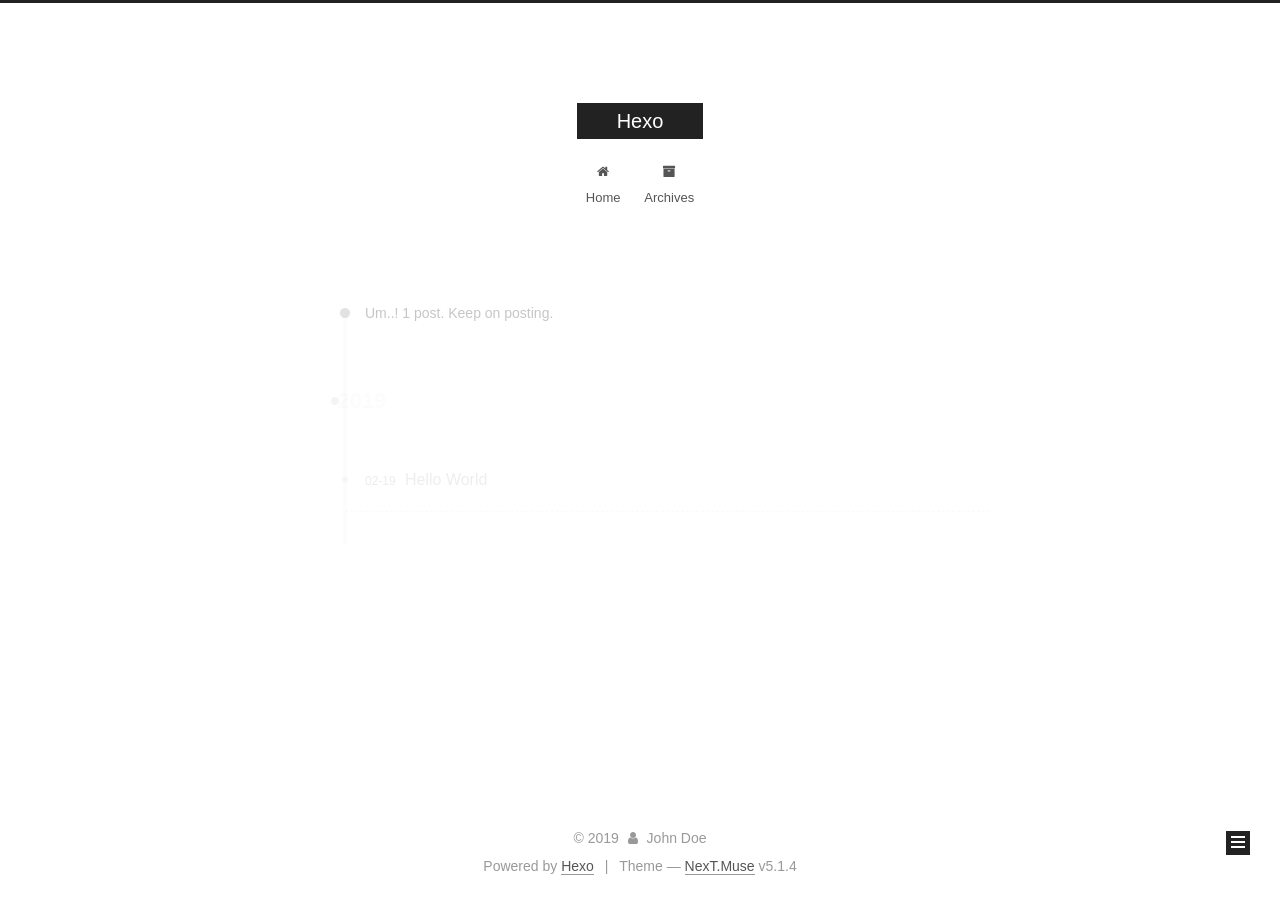
<file: archives/2019/index.html>
<!DOCTYPE html>



  


<html class="theme-next muse use-motion" lang>
<head><meta name="generator" content="Hexo 3.8.0">
  <meta charset="UTF-8">
<meta http-equiv="X-UA-Compatible" content="IE=edge">
<meta name="viewport" content="width=device-width, initial-scale=1, maximum-scale=1">
<meta name="theme-color" content="#222">









<meta http-equiv="Cache-Control" content="no-transform">
<meta http-equiv="Cache-Control" content="no-siteapp">
















  
  
  <link href="/lib/fancybox/source/jquery.fancybox.css?v=2.1.5" rel="stylesheet" type="text/css">







<link href="/lib/font-awesome/css/font-awesome.min.css?v=4.6.2" rel="stylesheet" type="text/css">

<link href="/css/main.css?v=5.1.4" rel="stylesheet" type="text/css">


  <link rel="apple-touch-icon" sizes="180x180" href="/images/apple-touch-icon-next.png?v=5.1.4">


  <link rel="icon" type="image/png" sizes="32x32" href="/images/favicon-32x32-next.png?v=5.1.4">


  <link rel="icon" type="image/png" sizes="16x16" href="/images/favicon-16x16-next.png?v=5.1.4">


  <link rel="mask-icon" href="/images/logo.svg?v=5.1.4" color="#222">





  <meta name="keywords" content="Hexo, NexT">










<meta property="og:type" content="website">
<meta property="og:title" content="Hexo">
<meta property="og:url" content="http://yoursite.com/archives/2019/index.html">
<meta property="og:site_name" content="Hexo">
<meta property="og:locale" content="default">
<meta name="twitter:card" content="summary">
<meta name="twitter:title" content="Hexo">



<script type="text/javascript" id="hexo.configurations">
  var NexT = window.NexT || {};
  var CONFIG = {
    root: '/',
    scheme: 'Muse',
    version: '5.1.4',
    sidebar: {"position":"left","display":"post","offset":12,"b2t":false,"scrollpercent":false,"onmobile":false},
    fancybox: true,
    tabs: true,
    motion: {"enable":true,"async":false,"transition":{"post_block":"fadeIn","post_header":"slideDownIn","post_body":"slideDownIn","coll_header":"slideLeftIn","sidebar":"slideUpIn"}},
    duoshuo: {
      userId: '0',
      author: 'Author'
    },
    algolia: {
      applicationID: '',
      apiKey: '',
      indexName: '',
      hits: {"per_page":10},
      labels: {"input_placeholder":"Search for Posts","hits_empty":"We didn't find any results for the search: ${query}","hits_stats":"${hits} results found in ${time} ms"}
    }
  };
</script>



  <link rel="canonical" href="http://yoursite.com/archives/2019/">





  <title>Archive | Hexo</title>
  








</head>

<body itemscope itemtype="http://schema.org/WebPage" lang="default">

  
  
    
  

  <div class="container sidebar-position-left page-archive">
    <div class="headband"></div>

    <header id="header" class="header" itemscope itemtype="http://schema.org/WPHeader">
      <div class="header-inner"><div class="site-brand-wrapper">
  <div class="site-meta ">
    

    <div class="custom-logo-site-title">
      <a href="/" class="brand" rel="start">
        <span class="logo-line-before"><i></i></span>
        <span class="site-title">Hexo</span>
        <span class="logo-line-after"><i></i></span>
      </a>
    </div>
      
        <p class="site-subtitle"></p>
      
  </div>

  <div class="site-nav-toggle">
    <button>
      <span class="btn-bar"></span>
      <span class="btn-bar"></span>
      <span class="btn-bar"></span>
    </button>
  </div>
</div>

<nav class="site-nav">
  

  
    <ul id="menu" class="menu">
      
        
        <li class="menu-item menu-item-home">
          <a href="/" rel="section">
            
              <i class="menu-item-icon fa fa-fw fa-home"></i> <br>
            
            Home
          </a>
        </li>
      
        
        <li class="menu-item menu-item-archives">
          <a href="/archives/" rel="section">
            
              <i class="menu-item-icon fa fa-fw fa-archive"></i> <br>
            
            Archives
          </a>
        </li>
      

      
    </ul>
  

  
</nav>



 </div>
    </header>

    <main id="main" class="main">
      <div class="main-inner">
        <div class="content-wrap">
          <div id="content" class="content">
            

  
  
  
  <div class="post-block archive">
    <div id="posts" class="posts-collapse">
      <span class="archive-move-on"></span>

      <span class="archive-page-counter">
        
        
        
          
        
        Um..! 1 post. Keep on posting.
      </span>

      

        
        
        

        
          
          <div class="collection-title">
            <h1 class="archive-year" id="archive-year-2019">2019</h1>
          </div>
        
        

        

  <article class="post post-type-normal" itemscope itemtype="http://schema.org/Article">
    <header class="post-header">

      <h2 class="post-title">
        
            <a class="post-title-link" href="/2019/02/19/hello-world/" itemprop="url">
              
                <span itemprop="name">Hello World</span>
              
            </a>
        
      </h2>

      <div class="post-meta">
        <time class="post-time" itemprop="dateCreated" datetime="2019-02-19T16:39:25+08:00" content="2019-02-19">
          02-19
        </time>
      </div>

    </header>
  </article>



      

    </div>
  </div>
  
  
  

  



          </div>
          


          

        </div>
        
          
  
  <div class="sidebar-toggle">
    <div class="sidebar-toggle-line-wrap">
      <span class="sidebar-toggle-line sidebar-toggle-line-first"></span>
      <span class="sidebar-toggle-line sidebar-toggle-line-middle"></span>
      <span class="sidebar-toggle-line sidebar-toggle-line-last"></span>
    </div>
  </div>

  <aside id="sidebar" class="sidebar">
    
    <div class="sidebar-inner">

      

      

      <section class="site-overview-wrap sidebar-panel sidebar-panel-active">
        <div class="site-overview">
          <div class="site-author motion-element" itemprop="author" itemscope itemtype="http://schema.org/Person">
            
              <p class="site-author-name" itemprop="name">John Doe</p>
              <p class="site-description motion-element" itemprop="description"></p>
          </div>

          <nav class="site-state motion-element">

            
              <div class="site-state-item site-state-posts">
              
                <a href="/archives/">
              
                  <span class="site-state-item-count">1</span>
                  <span class="site-state-item-name">posts</span>
                </a>
              </div>
            

            

            

          </nav>

          

          

          
          

          
          

          

        </div>
      </section>

      

      

    </div>
  </aside>


        
      </div>
    </main>

    <footer id="footer" class="footer">
      <div class="footer-inner">
        <div class="copyright">&copy; <span itemprop="copyrightYear">2019</span>
  <span class="with-love">
    <i class="fa fa-user"></i>
  </span>
  <span class="author" itemprop="copyrightHolder">John Doe</span>

  
</div>


  <div class="powered-by">Powered by <a class="theme-link" target="_blank" href="https://hexo.io">Hexo</a></div>



  <span class="post-meta-divider">|</span>



  <div class="theme-info">Theme &mdash; <a class="theme-link" target="_blank" href="https://github.com/iissnan/hexo-theme-next">NexT.Muse</a> v5.1.4</div>




        







        
      </div>
    </footer>

    
      <div class="back-to-top">
        <i class="fa fa-arrow-up"></i>
        
      </div>
    

    

  </div>

  

<script type="text/javascript">
  if (Object.prototype.toString.call(window.Promise) !== '[object Function]') {
    window.Promise = null;
  }
</script>









  












  
  
    <script type="text/javascript" src="/lib/jquery/index.js?v=2.1.3"></script>
  

  
  
    <script type="text/javascript" src="/lib/fastclick/lib/fastclick.min.js?v=1.0.6"></script>
  

  
  
    <script type="text/javascript" src="/lib/jquery_lazyload/jquery.lazyload.js?v=1.9.7"></script>
  

  
  
    <script type="text/javascript" src="/lib/velocity/velocity.min.js?v=1.2.1"></script>
  

  
  
    <script type="text/javascript" src="/lib/velocity/velocity.ui.min.js?v=1.2.1"></script>
  

  
  
    <script type="text/javascript" src="/lib/fancybox/source/jquery.fancybox.pack.js?v=2.1.5"></script>
  


  


  <script type="text/javascript" src="/js/src/utils.js?v=5.1.4"></script>

  <script type="text/javascript" src="/js/src/motion.js?v=5.1.4"></script>



  
  

  

  


  <script type="text/javascript" src="/js/src/bootstrap.js?v=5.1.4"></script>



  


  




	





  





  












  





  

  

  

  
  

  

  

  

</body>
</html>
</file>
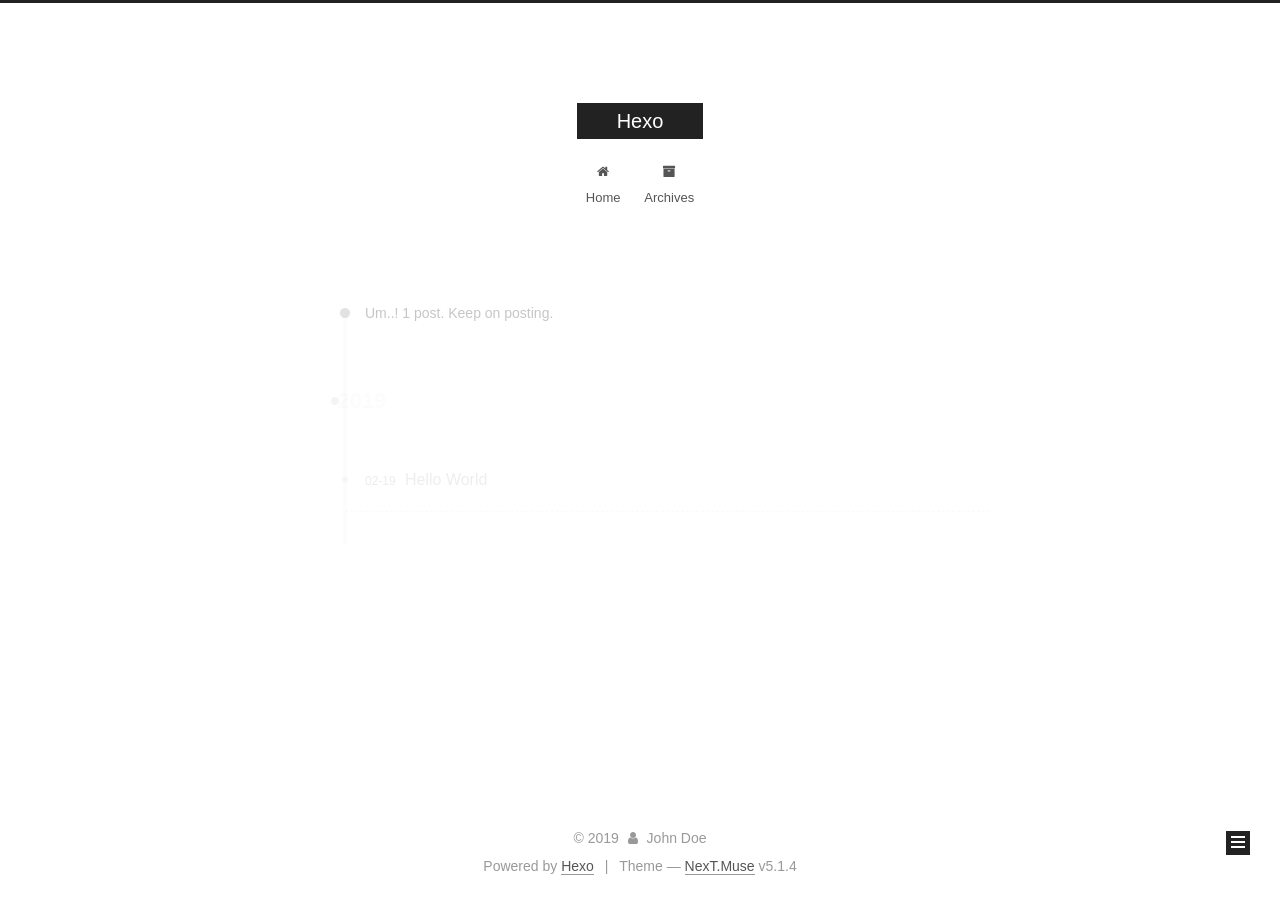
<file: archives/2019/02/index.html>
<!DOCTYPE html>



  


<html class="theme-next muse use-motion" lang>
<head><meta name="generator" content="Hexo 3.8.0">
  <meta charset="UTF-8">
<meta http-equiv="X-UA-Compatible" content="IE=edge">
<meta name="viewport" content="width=device-width, initial-scale=1, maximum-scale=1">
<meta name="theme-color" content="#222">









<meta http-equiv="Cache-Control" content="no-transform">
<meta http-equiv="Cache-Control" content="no-siteapp">
















  
  
  <link href="/lib/fancybox/source/jquery.fancybox.css?v=2.1.5" rel="stylesheet" type="text/css">







<link href="/lib/font-awesome/css/font-awesome.min.css?v=4.6.2" rel="stylesheet" type="text/css">

<link href="/css/main.css?v=5.1.4" rel="stylesheet" type="text/css">


  <link rel="apple-touch-icon" sizes="180x180" href="/images/apple-touch-icon-next.png?v=5.1.4">


  <link rel="icon" type="image/png" sizes="32x32" href="/images/favicon-32x32-next.png?v=5.1.4">


  <link rel="icon" type="image/png" sizes="16x16" href="/images/favicon-16x16-next.png?v=5.1.4">


  <link rel="mask-icon" href="/images/logo.svg?v=5.1.4" color="#222">





  <meta name="keywords" content="Hexo, NexT">










<meta property="og:type" content="website">
<meta property="og:title" content="Hexo">
<meta property="og:url" content="http://yoursite.com/archives/2019/02/index.html">
<meta property="og:site_name" content="Hexo">
<meta property="og:locale" content="default">
<meta name="twitter:card" content="summary">
<meta name="twitter:title" content="Hexo">



<script type="text/javascript" id="hexo.configurations">
  var NexT = window.NexT || {};
  var CONFIG = {
    root: '/',
    scheme: 'Muse',
    version: '5.1.4',
    sidebar: {"position":"left","display":"post","offset":12,"b2t":false,"scrollpercent":false,"onmobile":false},
    fancybox: true,
    tabs: true,
    motion: {"enable":true,"async":false,"transition":{"post_block":"fadeIn","post_header":"slideDownIn","post_body":"slideDownIn","coll_header":"slideLeftIn","sidebar":"slideUpIn"}},
    duoshuo: {
      userId: '0',
      author: 'Author'
    },
    algolia: {
      applicationID: '',
      apiKey: '',
      indexName: '',
      hits: {"per_page":10},
      labels: {"input_placeholder":"Search for Posts","hits_empty":"We didn't find any results for the search: ${query}","hits_stats":"${hits} results found in ${time} ms"}
    }
  };
</script>



  <link rel="canonical" href="http://yoursite.com/archives/2019/02/">





  <title>Archive | Hexo</title>
  








</head>

<body itemscope itemtype="http://schema.org/WebPage" lang="default">

  
  
    
  

  <div class="container sidebar-position-left page-archive">
    <div class="headband"></div>

    <header id="header" class="header" itemscope itemtype="http://schema.org/WPHeader">
      <div class="header-inner"><div class="site-brand-wrapper">
  <div class="site-meta ">
    

    <div class="custom-logo-site-title">
      <a href="/" class="brand" rel="start">
        <span class="logo-line-before"><i></i></span>
        <span class="site-title">Hexo</span>
        <span class="logo-line-after"><i></i></span>
      </a>
    </div>
      
        <p class="site-subtitle"></p>
      
  </div>

  <div class="site-nav-toggle">
    <button>
      <span class="btn-bar"></span>
      <span class="btn-bar"></span>
      <span class="btn-bar"></span>
    </button>
  </div>
</div>

<nav class="site-nav">
  

  
    <ul id="menu" class="menu">
      
        
        <li class="menu-item menu-item-home">
          <a href="/" rel="section">
            
              <i class="menu-item-icon fa fa-fw fa-home"></i> <br>
            
            Home
          </a>
        </li>
      
        
        <li class="menu-item menu-item-archives">
          <a href="/archives/" rel="section">
            
              <i class="menu-item-icon fa fa-fw fa-archive"></i> <br>
            
            Archives
          </a>
        </li>
      

      
    </ul>
  

  
</nav>



 </div>
    </header>

    <main id="main" class="main">
      <div class="main-inner">
        <div class="content-wrap">
          <div id="content" class="content">
            

  
  
  
  <div class="post-block archive">
    <div id="posts" class="posts-collapse">
      <span class="archive-move-on"></span>

      <span class="archive-page-counter">
        
        
        
          
        
        Um..! 1 post. Keep on posting.
      </span>

      

        
        
        

        
          
          <div class="collection-title">
            <h1 class="archive-year" id="archive-year-2019">2019</h1>
          </div>
        
        

        

  <article class="post post-type-normal" itemscope itemtype="http://schema.org/Article">
    <header class="post-header">

      <h2 class="post-title">
        
            <a class="post-title-link" href="/2019/02/19/hello-world/" itemprop="url">
              
                <span itemprop="name">Hello World</span>
              
            </a>
        
      </h2>

      <div class="post-meta">
        <time class="post-time" itemprop="dateCreated" datetime="2019-02-19T16:39:25+08:00" content="2019-02-19">
          02-19
        </time>
      </div>

    </header>
  </article>



      

    </div>
  </div>
  
  
  

  



          </div>
          


          

        </div>
        
          
  
  <div class="sidebar-toggle">
    <div class="sidebar-toggle-line-wrap">
      <span class="sidebar-toggle-line sidebar-toggle-line-first"></span>
      <span class="sidebar-toggle-line sidebar-toggle-line-middle"></span>
      <span class="sidebar-toggle-line sidebar-toggle-line-last"></span>
    </div>
  </div>

  <aside id="sidebar" class="sidebar">
    
    <div class="sidebar-inner">

      

      

      <section class="site-overview-wrap sidebar-panel sidebar-panel-active">
        <div class="site-overview">
          <div class="site-author motion-element" itemprop="author" itemscope itemtype="http://schema.org/Person">
            
              <p class="site-author-name" itemprop="name">John Doe</p>
              <p class="site-description motion-element" itemprop="description"></p>
          </div>

          <nav class="site-state motion-element">

            
              <div class="site-state-item site-state-posts">
              
                <a href="/archives/">
              
                  <span class="site-state-item-count">1</span>
                  <span class="site-state-item-name">posts</span>
                </a>
              </div>
            

            

            

          </nav>

          

          

          
          

          
          

          

        </div>
      </section>

      

      

    </div>
  </aside>


        
      </div>
    </main>

    <footer id="footer" class="footer">
      <div class="footer-inner">
        <div class="copyright">&copy; <span itemprop="copyrightYear">2019</span>
  <span class="with-love">
    <i class="fa fa-user"></i>
  </span>
  <span class="author" itemprop="copyrightHolder">John Doe</span>

  
</div>


  <div class="powered-by">Powered by <a class="theme-link" target="_blank" href="https://hexo.io">Hexo</a></div>



  <span class="post-meta-divider">|</span>



  <div class="theme-info">Theme &mdash; <a class="theme-link" target="_blank" href="https://github.com/iissnan/hexo-theme-next">NexT.Muse</a> v5.1.4</div>




        







        
      </div>
    </footer>

    
      <div class="back-to-top">
        <i class="fa fa-arrow-up"></i>
        
      </div>
    

    

  </div>

  

<script type="text/javascript">
  if (Object.prototype.toString.call(window.Promise) !== '[object Function]') {
    window.Promise = null;
  }
</script>









  












  
  
    <script type="text/javascript" src="/lib/jquery/index.js?v=2.1.3"></script>
  

  
  
    <script type="text/javascript" src="/lib/fastclick/lib/fastclick.min.js?v=1.0.6"></script>
  

  
  
    <script type="text/javascript" src="/lib/jquery_lazyload/jquery.lazyload.js?v=1.9.7"></script>
  

  
  
    <script type="text/javascript" src="/lib/velocity/velocity.min.js?v=1.2.1"></script>
  

  
  
    <script type="text/javascript" src="/lib/velocity/velocity.ui.min.js?v=1.2.1"></script>
  

  
  
    <script type="text/javascript" src="/lib/fancybox/source/jquery.fancybox.pack.js?v=2.1.5"></script>
  


  


  <script type="text/javascript" src="/js/src/utils.js?v=5.1.4"></script>

  <script type="text/javascript" src="/js/src/motion.js?v=5.1.4"></script>



  
  

  

  


  <script type="text/javascript" src="/js/src/bootstrap.js?v=5.1.4"></script>



  


  




	





  





  












  





  

  

  

  
  

  

  

  

</body>
</html>
</file>
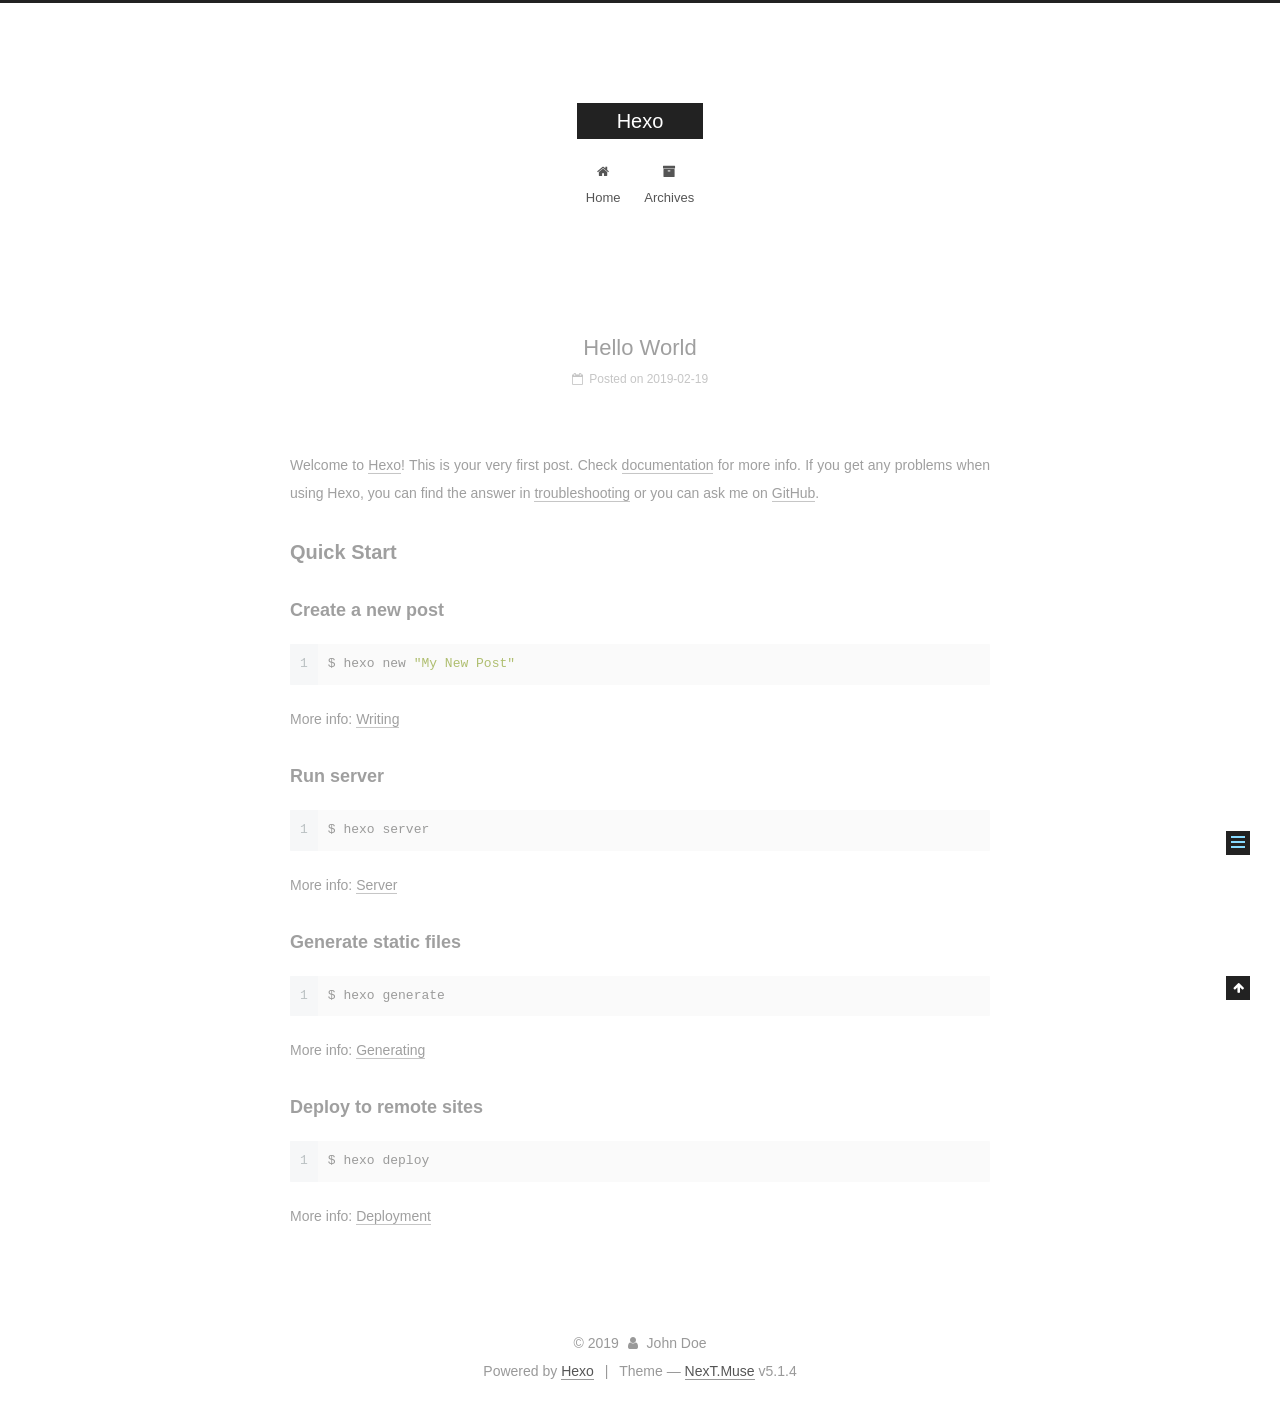
<file: 2019/02/19/hello-world/index.html>
<!DOCTYPE html>



  


<html class="theme-next muse use-motion" lang>
<head><meta name="generator" content="Hexo 3.8.0">
  <meta charset="UTF-8">
<meta http-equiv="X-UA-Compatible" content="IE=edge">
<meta name="viewport" content="width=device-width, initial-scale=1, maximum-scale=1">
<meta name="theme-color" content="#222">









<meta http-equiv="Cache-Control" content="no-transform">
<meta http-equiv="Cache-Control" content="no-siteapp">
















  
  
  <link href="/lib/fancybox/source/jquery.fancybox.css?v=2.1.5" rel="stylesheet" type="text/css">







<link href="/lib/font-awesome/css/font-awesome.min.css?v=4.6.2" rel="stylesheet" type="text/css">

<link href="/css/main.css?v=5.1.4" rel="stylesheet" type="text/css">


  <link rel="apple-touch-icon" sizes="180x180" href="/images/apple-touch-icon-next.png?v=5.1.4">


  <link rel="icon" type="image/png" sizes="32x32" href="/images/favicon-32x32-next.png?v=5.1.4">


  <link rel="icon" type="image/png" sizes="16x16" href="/images/favicon-16x16-next.png?v=5.1.4">


  <link rel="mask-icon" href="/images/logo.svg?v=5.1.4" color="#222">





  <meta name="keywords" content="Hexo, NexT">










<meta name="description" content="Welcome to Hexo! This is your very first post. Check documentation for more info. If you get any problems when using Hexo, you can find the answer in troubleshooting or you can ask me on GitHub. Quick">
<meta property="og:type" content="article">
<meta property="og:title" content="Hello World">
<meta property="og:url" content="http://yoursite.com/2019/02/19/hello-world/index.html">
<meta property="og:site_name" content="Hexo">
<meta property="og:description" content="Welcome to Hexo! This is your very first post. Check documentation for more info. If you get any problems when using Hexo, you can find the answer in troubleshooting or you can ask me on GitHub. Quick">
<meta property="og:locale" content="default">
<meta property="og:updated_time" content="2019-02-19T08:39:25.546Z">
<meta name="twitter:card" content="summary">
<meta name="twitter:title" content="Hello World">
<meta name="twitter:description" content="Welcome to Hexo! This is your very first post. Check documentation for more info. If you get any problems when using Hexo, you can find the answer in troubleshooting or you can ask me on GitHub. Quick">



<script type="text/javascript" id="hexo.configurations">
  var NexT = window.NexT || {};
  var CONFIG = {
    root: '/',
    scheme: 'Muse',
    version: '5.1.4',
    sidebar: {"position":"left","display":"post","offset":12,"b2t":false,"scrollpercent":false,"onmobile":false},
    fancybox: true,
    tabs: true,
    motion: {"enable":true,"async":false,"transition":{"post_block":"fadeIn","post_header":"slideDownIn","post_body":"slideDownIn","coll_header":"slideLeftIn","sidebar":"slideUpIn"}},
    duoshuo: {
      userId: '0',
      author: 'Author'
    },
    algolia: {
      applicationID: '',
      apiKey: '',
      indexName: '',
      hits: {"per_page":10},
      labels: {"input_placeholder":"Search for Posts","hits_empty":"We didn't find any results for the search: ${query}","hits_stats":"${hits} results found in ${time} ms"}
    }
  };
</script>



  <link rel="canonical" href="http://yoursite.com/2019/02/19/hello-world/">





  <title>Hello World | Hexo</title>
  








</head>

<body itemscope itemtype="http://schema.org/WebPage" lang="default">

  
  
    
  

  <div class="container sidebar-position-left page-post-detail">
    <div class="headband"></div>

    <header id="header" class="header" itemscope itemtype="http://schema.org/WPHeader">
      <div class="header-inner"><div class="site-brand-wrapper">
  <div class="site-meta ">
    

    <div class="custom-logo-site-title">
      <a href="/" class="brand" rel="start">
        <span class="logo-line-before"><i></i></span>
        <span class="site-title">Hexo</span>
        <span class="logo-line-after"><i></i></span>
      </a>
    </div>
      
        <p class="site-subtitle"></p>
      
  </div>

  <div class="site-nav-toggle">
    <button>
      <span class="btn-bar"></span>
      <span class="btn-bar"></span>
      <span class="btn-bar"></span>
    </button>
  </div>
</div>

<nav class="site-nav">
  

  
    <ul id="menu" class="menu">
      
        
        <li class="menu-item menu-item-home">
          <a href="/" rel="section">
            
              <i class="menu-item-icon fa fa-fw fa-home"></i> <br>
            
            Home
          </a>
        </li>
      
        
        <li class="menu-item menu-item-archives">
          <a href="/archives/" rel="section">
            
              <i class="menu-item-icon fa fa-fw fa-archive"></i> <br>
            
            Archives
          </a>
        </li>
      

      
    </ul>
  

  
</nav>



 </div>
    </header>

    <main id="main" class="main">
      <div class="main-inner">
        <div class="content-wrap">
          <div id="content" class="content">
            

  <div id="posts" class="posts-expand">
    

  

  
  
  

  <article class="post post-type-normal" itemscope itemtype="http://schema.org/Article">
  
  
  
  <div class="post-block">
    <link itemprop="mainEntityOfPage" href="http://yoursite.com/2019/02/19/hello-world/">

    <span hidden itemprop="author" itemscope itemtype="http://schema.org/Person">
      <meta itemprop="name" content="John Doe">
      <meta itemprop="description" content>
      <meta itemprop="image" content="/images/avatar.gif">
    </span>

    <span hidden itemprop="publisher" itemscope itemtype="http://schema.org/Organization">
      <meta itemprop="name" content="Hexo">
    </span>

    
      <header class="post-header">

        
        
          <h1 class="post-title" itemprop="name headline">Hello World</h1>
        

        <div class="post-meta">
          <span class="post-time">
            
              <span class="post-meta-item-icon">
                <i class="fa fa-calendar-o"></i>
              </span>
              
                <span class="post-meta-item-text">Posted on</span>
              
              <time title="Post created" itemprop="dateCreated datePublished" datetime="2019-02-19T16:39:25+08:00">
                2019-02-19
              </time>
            

            

            
          </span>

          

          
            
          

          
          

          

          

          

        </div>
      </header>
    

    
    
    
    <div class="post-body" itemprop="articleBody">

      
      

      
        <p>Welcome to <a href="https://hexo.io/" target="_blank" rel="noopener">Hexo</a>! This is your very first post. Check <a href="https://hexo.io/docs/" target="_blank" rel="noopener">documentation</a> for more info. If you get any problems when using Hexo, you can find the answer in <a href="https://hexo.io/docs/troubleshooting.html" target="_blank" rel="noopener">troubleshooting</a> or you can ask me on <a href="https://github.com/hexojs/hexo/issues" target="_blank" rel="noopener">GitHub</a>.</p>
<h2 id="Quick-Start"><a href="#Quick-Start" class="headerlink" title="Quick Start"></a>Quick Start</h2><h3 id="Create-a-new-post"><a href="#Create-a-new-post" class="headerlink" title="Create a new post"></a>Create a new post</h3><figure class="highlight bash"><table><tr><td class="gutter"><pre><span class="line">1</span><br></pre></td><td class="code"><pre><span class="line">$ hexo new <span class="string">"My New Post"</span></span><br></pre></td></tr></table></figure>
<p>More info: <a href="https://hexo.io/docs/writing.html" target="_blank" rel="noopener">Writing</a></p>
<h3 id="Run-server"><a href="#Run-server" class="headerlink" title="Run server"></a>Run server</h3><figure class="highlight bash"><table><tr><td class="gutter"><pre><span class="line">1</span><br></pre></td><td class="code"><pre><span class="line">$ hexo server</span><br></pre></td></tr></table></figure>
<p>More info: <a href="https://hexo.io/docs/server.html" target="_blank" rel="noopener">Server</a></p>
<h3 id="Generate-static-files"><a href="#Generate-static-files" class="headerlink" title="Generate static files"></a>Generate static files</h3><figure class="highlight bash"><table><tr><td class="gutter"><pre><span class="line">1</span><br></pre></td><td class="code"><pre><span class="line">$ hexo generate</span><br></pre></td></tr></table></figure>
<p>More info: <a href="https://hexo.io/docs/generating.html" target="_blank" rel="noopener">Generating</a></p>
<h3 id="Deploy-to-remote-sites"><a href="#Deploy-to-remote-sites" class="headerlink" title="Deploy to remote sites"></a>Deploy to remote sites</h3><figure class="highlight bash"><table><tr><td class="gutter"><pre><span class="line">1</span><br></pre></td><td class="code"><pre><span class="line">$ hexo deploy</span><br></pre></td></tr></table></figure>
<p>More info: <a href="https://hexo.io/docs/deployment.html" target="_blank" rel="noopener">Deployment</a></p>

      
    </div>
    
    
    

    

    

    

    <footer class="post-footer">
      

      
      
      

      

      
      
    </footer>
  </div>
  
  
  
  </article>



    <div class="post-spread">
      
    </div>
  </div>


          </div>
          


          

  



        </div>
        
          
  
  <div class="sidebar-toggle">
    <div class="sidebar-toggle-line-wrap">
      <span class="sidebar-toggle-line sidebar-toggle-line-first"></span>
      <span class="sidebar-toggle-line sidebar-toggle-line-middle"></span>
      <span class="sidebar-toggle-line sidebar-toggle-line-last"></span>
    </div>
  </div>

  <aside id="sidebar" class="sidebar">
    
    <div class="sidebar-inner">

      

      
        <ul class="sidebar-nav motion-element">
          <li class="sidebar-nav-toc sidebar-nav-active" data-target="post-toc-wrap">
            Table of Contents
          </li>
          <li class="sidebar-nav-overview" data-target="site-overview-wrap">
            Overview
          </li>
        </ul>
      

      <section class="site-overview-wrap sidebar-panel">
        <div class="site-overview">
          <div class="site-author motion-element" itemprop="author" itemscope itemtype="http://schema.org/Person">
            
              <p class="site-author-name" itemprop="name">John Doe</p>
              <p class="site-description motion-element" itemprop="description"></p>
          </div>

          <nav class="site-state motion-element">

            
              <div class="site-state-item site-state-posts">
              
                <a href="/archives/">
              
                  <span class="site-state-item-count">1</span>
                  <span class="site-state-item-name">posts</span>
                </a>
              </div>
            

            

            

          </nav>

          

          

          
          

          
          

          

        </div>
      </section>

      
      <!--noindex-->
        <section class="post-toc-wrap motion-element sidebar-panel sidebar-panel-active">
          <div class="post-toc">

            
              
            

            
              <div class="post-toc-content"><ol class="nav"><li class="nav-item nav-level-2"><a class="nav-link" href="#Quick-Start"><span class="nav-number">1.</span> <span class="nav-text">Quick Start</span></a><ol class="nav-child"><li class="nav-item nav-level-3"><a class="nav-link" href="#Create-a-new-post"><span class="nav-number">1.1.</span> <span class="nav-text">Create a new post</span></a></li><li class="nav-item nav-level-3"><a class="nav-link" href="#Run-server"><span class="nav-number">1.2.</span> <span class="nav-text">Run server</span></a></li><li class="nav-item nav-level-3"><a class="nav-link" href="#Generate-static-files"><span class="nav-number">1.3.</span> <span class="nav-text">Generate static files</span></a></li><li class="nav-item nav-level-3"><a class="nav-link" href="#Deploy-to-remote-sites"><span class="nav-number">1.4.</span> <span class="nav-text">Deploy to remote sites</span></a></li></ol></li></ol></div>
            

          </div>
        </section>
      <!--/noindex-->
      

      

    </div>
  </aside>


        
      </div>
    </main>

    <footer id="footer" class="footer">
      <div class="footer-inner">
        <div class="copyright">&copy; <span itemprop="copyrightYear">2019</span>
  <span class="with-love">
    <i class="fa fa-user"></i>
  </span>
  <span class="author" itemprop="copyrightHolder">John Doe</span>

  
</div>


  <div class="powered-by">Powered by <a class="theme-link" target="_blank" href="https://hexo.io">Hexo</a></div>



  <span class="post-meta-divider">|</span>



  <div class="theme-info">Theme &mdash; <a class="theme-link" target="_blank" href="https://github.com/iissnan/hexo-theme-next">NexT.Muse</a> v5.1.4</div>




        







        
      </div>
    </footer>

    
      <div class="back-to-top">
        <i class="fa fa-arrow-up"></i>
        
      </div>
    

    

  </div>

  

<script type="text/javascript">
  if (Object.prototype.toString.call(window.Promise) !== '[object Function]') {
    window.Promise = null;
  }
</script>









  












  
  
    <script type="text/javascript" src="/lib/jquery/index.js?v=2.1.3"></script>
  

  
  
    <script type="text/javascript" src="/lib/fastclick/lib/fastclick.min.js?v=1.0.6"></script>
  

  
  
    <script type="text/javascript" src="/lib/jquery_lazyload/jquery.lazyload.js?v=1.9.7"></script>
  

  
  
    <script type="text/javascript" src="/lib/velocity/velocity.min.js?v=1.2.1"></script>
  

  
  
    <script type="text/javascript" src="/lib/velocity/velocity.ui.min.js?v=1.2.1"></script>
  

  
  
    <script type="text/javascript" src="/lib/fancybox/source/jquery.fancybox.pack.js?v=2.1.5"></script>
  


  


  <script type="text/javascript" src="/js/src/utils.js?v=5.1.4"></script>

  <script type="text/javascript" src="/js/src/motion.js?v=5.1.4"></script>



  
  

  
  <script type="text/javascript" src="/js/src/scrollspy.js?v=5.1.4"></script>
<script type="text/javascript" src="/js/src/post-details.js?v=5.1.4"></script>



  


  <script type="text/javascript" src="/js/src/bootstrap.js?v=5.1.4"></script>



  


  




	





  





  












  





  

  

  

  
  

  

  

  

</body>
</html>
</file>
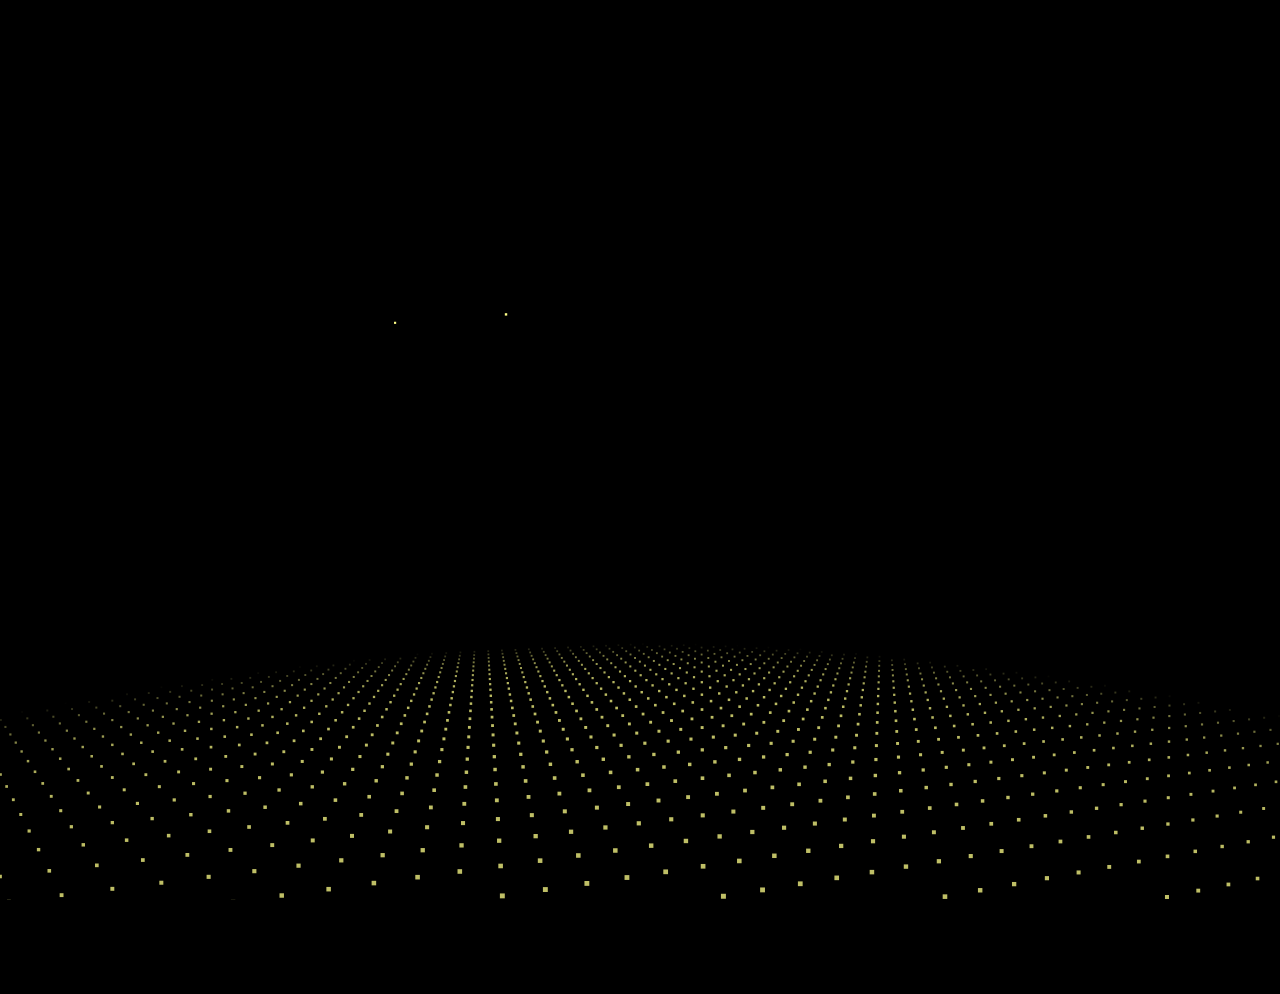
<file: yolan/yolan.html>
<!doctype html>
<html>
<head>
<meta charset="utf-8">
<title>烟花</title>

<style>
html,body{
	margin:0px;
	width:100%;
	height:100%;
	overflow:hidden;
	background:#000;
}

#canvas{
	width:100%;
	height:100%;
}
</style>
</head>
<body>
<iframe frameborder="no" border="0" marginwidth="0" marginheight="0" width=330 height=86 src="//music.163.com/outchain/player?type=2&id=2788529&auto=1&height=66"></iframe>
<canvas id="canvas"></canvas><script>
function initVars(){

	pi=Math.PI;
	ctx=canvas.getContext("2d");
	canvas.width=canvas.clientWidth;
	canvas.height=canvas.clientHeight;
	cx=canvas.width/2;
	cy=canvas.height/2;
	playerZ=-25;
	playerX=playerY=playerVX=playerVY=playerVZ=pitch=yaw=pitchV=yawV=0;
	scale=600;
	seedTimer=0;seedInterval=5,seedLife=100;gravity=.02;
	seeds=new Array();
	sparkPics=new Array();
	s="https://cantelope.org/NYE/";
	for(i=1;i<=10;++i){
		sparkPic=new Image();
		sparkPic.src=s+"spark"+i+".png";
		sparkPics.push(sparkPic);
	}
	sparks=new Array();
	pow1=new Audio(s+"pow1.ogg");
	pow2=new Audio(s+"pow2.ogg");
	pow3=new Audio(s+"pow3.ogg");
	pow4=new Audio(s+"pow4.ogg");
	frames = 0;
}

function rasterizePoint(x,y,z){

	var p,d;
	x-=playerX;
	y-=playerY;
	z-=playerZ;
	p=Math.atan2(x,z);
	d=Math.sqrt(x*x+z*z);
	x=Math.sin(p-yaw)*d;
	z=Math.cos(p-yaw)*d;
	p=Math.atan2(y,z);
	d=Math.sqrt(y*y+z*z);
	y=Math.sin(p-pitch)*d;
	z=Math.cos(p-pitch)*d;
	var rx1=-1000,ry1=1,rx2=1000,ry2=1,rx3=0,ry3=0,rx4=x,ry4=z,uc=(ry4-ry3)*(rx2-rx1)-(rx4-rx3)*(ry2-ry1);
	if(!uc) return {x:0,y:0,d:-1};
	var ua=((rx4-rx3)*(ry1-ry3)-(ry4-ry3)*(rx1-rx3))/uc;
	var ub=((rx2-rx1)*(ry1-ry3)-(ry2-ry1)*(rx1-rx3))/uc;
	if(!z)z=.000000001;
	if(ua>0&&ua<1&&ub>0&&ub<1){
		return {
			x:cx+(rx1+ua*(rx2-rx1))*scale,
			y:cy+y/z*scale,
			d:Math.sqrt(x*x+y*y+z*z)
		};
	}else{
		return {
			x:cx+(rx1+ua*(rx2-rx1))*scale,
			y:cy+y/z*scale,
			d:-1
		};
	}
}

function spawnSeed(){
	
	seed=new Object();
	seed.x=-50+Math.random()*100;
	seed.y=25;
	seed.z=-50+Math.random()*100;
	seed.vx=.1-Math.random()*.2;
	seed.vy=-1.5;//*(1+Math.random()/2);
	seed.vz=.1-Math.random()*.2;
	seed.born=frames;
	seeds.push(seed);
}

function splode(x,y,z){
	
	t=5+parseInt(Math.random()*150);
	sparkV=1+Math.random()*2.5;
	type=parseInt(Math.random()*3);
	switch(type){
		case 0:
			pic1=parseInt(Math.random()*10);
			break;
		case 1:
			pic1=parseInt(Math.random()*10);
			do{ pic2=parseInt(Math.random()*10); }while(pic2==pic1);
			break;
		case 2:
			pic1=parseInt(Math.random()*10);
			do{ pic2=parseInt(Math.random()*10); }while(pic2==pic1);
			do{ pic3=parseInt(Math.random()*10); }while(pic3==pic1 || pic3==pic2);
			break;
	}
	for(m=1;m<t;++m){
		spark=new Object();
		spark.x=x; spark.y=y; spark.z=z;
		p1=pi*2*Math.random();
		p2=pi*Math.random();
		v=sparkV*(1+Math.random()/6)
		spark.vx=Math.sin(p1)*Math.sin(p2)*v;
		spark.vz=Math.cos(p1)*Math.sin(p2)*v;
		spark.vy=Math.cos(p2)*v;
		switch(type){
			case 0: spark.img=sparkPics[pic1]; break;
			case 1:
				spark.img=sparkPics[parseInt(Math.random()*2)?pic1:pic2];
				break;
			case 2:
				switch(parseInt(Math.random()*3)){
					case 0: spark.img=sparkPics[pic1]; break;
					case 1: spark.img=sparkPics[pic2]; break;
					case 2: spark.img=sparkPics[pic3]; break;
				}
				break;
		}
		spark.radius=25+Math.random()*50;
		spark.alpha=1;
		spark.trail=new Array();
		sparks.push(spark);
	}
	switch(parseInt(Math.random()*4)){
		case 0:	pow=new Audio(s+"pow1.ogg"); break;
		case 1:	pow=new Audio(s+"pow2.ogg"); break;
		case 2:	pow=new Audio(s+"pow3.ogg"); break;
		case 3:	pow=new Audio(s+"pow4.ogg"); break;
	}
	d=Math.sqrt((x-playerX)*(x-playerX)+(y-playerY)*(y-playerY)+(z-playerZ)*(z-playerZ));
	pow.volume=1.5/(1+d/10);
	pow.play();
}

function doLogic(){
	
	if(seedTimer<frames){
		seedTimer=frames+seedInterval*Math.random()*10;
		spawnSeed();
	}
	for(i=0;i<seeds.length;++i){
		seeds[i].vy+=gravity;
		seeds[i].x+=seeds[i].vx;
		seeds[i].y+=seeds[i].vy;
		seeds[i].z+=seeds[i].vz;
		if(frames-seeds[i].born>seedLife){
			splode(seeds[i].x,seeds[i].y,seeds[i].z);
			seeds.splice(i,1);
		}
	}
	for(i=0;i<sparks.length;++i){
		if(sparks[i].alpha>0 && sparks[i].radius>5){
			sparks[i].alpha-=.01;
			sparks[i].radius/=1.02;
			sparks[i].vy+=gravity;
			point=new Object();
			point.x=sparks[i].x;
			point.y=sparks[i].y;
			point.z=sparks[i].z;
			if(sparks[i].trail.length){
				x=sparks[i].trail[sparks[i].trail.length-1].x;
				y=sparks[i].trail[sparks[i].trail.length-1].y;
				z=sparks[i].trail[sparks[i].trail.length-1].z;
				d=((point.x-x)*(point.x-x)+(point.y-y)*(point.y-y)+(point.z-z)*(point.z-z));
				if(d>9){
					sparks[i].trail.push(point);
				}
			}else{
				sparks[i].trail.push(point);
			}
			if(sparks[i].trail.length>5)sparks[i].trail.splice(0,1);				
			sparks[i].x+=sparks[i].vx;
			sparks[i].y+=sparks[i].vy;
			sparks[i].z+=sparks[i].vz;
			sparks[i].vx/=1.075;
			sparks[i].vy/=1.075;
			sparks[i].vz/=1.075;
		}else{
			sparks.splice(i,1);
		}
	}
	p=Math.atan2(playerX,playerZ);
	d=Math.sqrt(playerX*playerX+playerZ*playerZ);
	d+=Math.sin(frames/80)/1.25;
	t=Math.sin(frames/200)/40;
	playerX=Math.sin(p+t)*d;
	playerZ=Math.cos(p+t)*d;
	yaw=pi+p+t;
}

function rgb(col){
	
	var r = parseInt((.5+Math.sin(col)*.5)*16);
	var g = parseInt((.5+Math.cos(col)*.5)*16);
	var b = parseInt((.5-Math.sin(col)*.5)*16);
	return "#"+r.toString(16)+g.toString(16)+b.toString(16);
}

function draw(){
	
	ctx.clearRect(0,0,cx*2,cy*2);
	
	ctx.fillStyle="#ff8";
	for(i=-100;i<100;i+=3){
		for(j=-100;j<100;j+=4){
			x=i;z=j;y=25;
			point=rasterizePoint(x,y,z);
			if(point.d!=-1){
				size=250/(1+point.d);
				d = Math.sqrt(x * x + z * z);
				a = 0.75 - Math.pow(d / 100, 6) * 0.75;
				if(a>0){
					ctx.globalAlpha = a;
					ctx.fillRect(point.x-size/2,point.y-size/2,size,size);				
				}
			}
		}
	}
	ctx.globalAlpha=1;
	for(i=0;i<seeds.length;++i){
		point=rasterizePoint(seeds[i].x,seeds[i].y,seeds[i].z);
		if(point.d!=-1){
			size=200/(1+point.d);
			ctx.fillRect(point.x-size/2,point.y-size/2,size,size);
		}
	}
	point1=new Object();
	for(i=0;i<sparks.length;++i){
		point=rasterizePoint(sparks[i].x,sparks[i].y,sparks[i].z);
		if(point.d!=-1){
			size=sparks[i].radius*200/(1+point.d);
			if(sparks[i].alpha<0)sparks[i].alpha=0;
			if(sparks[i].trail.length){
				point1.x=point.x;
				point1.y=point.y;
				switch(sparks[i].img){
					case sparkPics[0]:ctx.strokeStyle="#f84";break;
					case sparkPics[1]:ctx.strokeStyle="#84f";break;
					case sparkPics[2]:ctx.strokeStyle="#8ff";break;
					case sparkPics[3]:ctx.strokeStyle="#fff";break;
					case sparkPics[4]:ctx.strokeStyle="#4f8";break;
					case sparkPics[5]:ctx.strokeStyle="#f44";break;
					case sparkPics[6]:ctx.strokeStyle="#f84";break;
					case sparkPics[7]:ctx.strokeStyle="#84f";break;
					case sparkPics[8]:ctx.strokeStyle="#fff";break;
					case sparkPics[9]:ctx.strokeStyle="#44f";break;
				}
				for(j=sparks[i].trail.length-1;j>=0;--j){
					point2=rasterizePoint(sparks[i].trail[j].x,sparks[i].trail[j].y,sparks[i].trail[j].z);
					if(point2.d!=-1){
						ctx.globalAlpha=j/sparks[i].trail.length*sparks[i].alpha/2;
						ctx.beginPath();
						ctx.moveTo(point1.x,point1.y);
						ctx.lineWidth=1+sparks[i].radius*10/(sparks[i].trail.length-j)/(1+point2.d);
						ctx.lineTo(point2.x,point2.y);
						ctx.stroke();
						point1.x=point2.x;
						point1.y=point2.y;
					}
				}
			}
			ctx.globalAlpha=sparks[i].alpha;
			ctx.drawImage(sparks[i].img,point.x-size/2,point.y-size/2,size,size);
		}
	}
}

function frame(){

	if(frames>100000){
		seedTimer=0;
		frames=0;
	}
	frames++;
	draw();
	doLogic();
	requestAnimationFrame(frame);
}

window.addEventListener("resize",()=>{
	canvas.width=canvas.clientWidth;
	canvas.height=canvas.clientHeight;
	cx=canvas.width/2;
	cy=canvas.height/2;
});

initVars();
frame();</script>
<div style="text-align:center;">
</div>
</body>
</html>
</file>
<file: css/main.css>
/* normalize.css v3.0.2 | MIT License | git.io/normalize */
html {
  font-family: sans-serif; /* 1 */
  -ms-text-size-adjust: 100%; /* 2 */
  -webkit-text-size-adjust: 100%; /* 2 */
}
body {
  margin: 0;
}
article,
aside,
details,
figcaption,
figure,
footer,
header,
hgroup,
main,
menu,
nav,
section,
summary {
  display: block;
}
audio,
canvas,
progress,
video {
  display: inline-block; /* 1 */
  vertical-align: baseline; /* 2 */
}
audio:not([controls]) {
  display: none;
  height: 0;
}
[hidden],
template {
  display: none;
}
a {
  background-color: transparent;
}
a:active,
a:hover {
  outline: 0;
}
abbr[title] {
  border-bottom: 1px dotted;
}
b,
strong {
  font-weight: bold;
}
dfn {
  font-style: italic;
}
h1 {
  font-size: 2em;
  margin: 0.67em 0;
}
mark {
  background: #ff0;
  color: #000;
}
small {
  font-size: 80%;
}
sub,
sup {
  font-size: 75%;
  line-height: 0;
  position: relative;
  vertical-align: baseline;
}
sup {
  top: -0.5em;
}
sub {
  bottom: -0.25em;
}
img {
  border: 0;
}
svg:not(:root) {
  overflow: hidden;
}
figure {
  margin: 1em 40px;
}
hr {
  -moz-box-sizing: content-box;
  box-sizing: content-box;
  height: 0;
}
pre {
  overflow: auto;
}
code,
kbd,
pre,
samp {
  font-family: monospace, monospace;
  font-size: 1em;
}
button,
input,
optgroup,
select,
textarea {
  color: inherit; /* 1 */
  font: inherit; /* 2 */
  margin: 0; /* 3 */
}
button {
  overflow: visible;
}
button,
select {
  text-transform: none;
}
button,
html input[type="button"],
input[type="reset"],
input[type="submit"] {
  -webkit-appearance: button; /* 2 */
  cursor: pointer; /* 3 */
}
button[disabled],
html input[disabled] {
  cursor: default;
}
button::-moz-focus-inner,
input::-moz-focus-inner {
  border: 0;
  padding: 0;
}
input {
  line-height: normal;
}
input[type="checkbox"],
input[type="radio"] {
  box-sizing: border-box; /* 1 */
  padding: 0; /* 2 */
}
input[type="number"]::-webkit-inner-spin-button,
input[type="number"]::-webkit-outer-spin-button {
  height: auto;
}
input[type="search"] {
  -webkit-appearance: textfield; /* 1 */
  -moz-box-sizing: content-box;
  -webkit-box-sizing: content-box; /* 2 */
  box-sizing: content-box;
}
input[type="search"]::-webkit-search-cancel-button,
input[type="search"]::-webkit-search-decoration {
  -webkit-appearance: none;
}
fieldset {
  border: 1px solid #c0c0c0;
  margin: 0 2px;
  padding: 0.35em 0.625em 0.75em;
}
legend {
  border: 0; /* 1 */
  padding: 0; /* 2 */
}
textarea {
  overflow: auto;
}
optgroup {
  font-weight: bold;
}
table {
  border-collapse: collapse;
  border-spacing: 0;
}
td,
th {
  padding: 0;
}
::selection {
  background: #262a30;
  color: #fff;
}
body {
  position: relative;
  font-family: 'Lato', "PingFang SC", "Microsoft YaHei", sans-serif;
  font-size: 14px;
  line-height: 2;
  color: #555;
  background: #fff;
}
@media (max-width: 767px) {
  body {
    padding-right: 0 !important;
  }
}
@media (min-width: 768px) and (max-width: 991px) {
  body {
    padding-right: 0 !important;
  }
}
@media (min-width: 1600px) {
  body {
    font-size: 16px;
  }
}
h1,
h2,
h3,
h4,
h5,
h6 {
  margin: 0;
  padding: 0;
  font-weight: bold;
  line-height: 1.5;
  font-family: 'Lato', "PingFang SC", "Microsoft YaHei", sans-serif;
}
h2,
h3,
h4,
h5,
h6 {
  margin: 20px 0 15px;
}
h1 {
  font-size: 22px;
}
@media (max-width: 767px) {
  h1 {
    font-size: 18px;
  }
}
h2 {
  font-size: 20px;
}
@media (max-width: 767px) {
  h2 {
    font-size: 16px;
  }
}
h3 {
  font-size: 18px;
}
@media (max-width: 767px) {
  h3 {
    font-size: 14px;
  }
}
h4 {
  font-size: 16px;
}
@media (max-width: 767px) {
  h4 {
    font-size: 12px;
  }
}
h5 {
  font-size: 14px;
}
@media (max-width: 767px) {
  h5 {
    font-size: 10px;
  }
}
h6 {
  font-size: 12px;
}
@media (max-width: 767px) {
  h6 {
    font-size: 8px;
  }
}
p {
  margin: 0 0 20px 0;
}
a {
  color: #555;
  text-decoration: none;
  outline: none;
  border-bottom: 1px solid #999;
  word-wrap: break-word;
}
a:hover {
  color: #222;
  border-bottom-color: #222;
}
blockquote {
  margin: 0;
  padding: 0;
}
img {
  display: block;
  margin: auto;
  max-width: 100%;
  height: auto;
}
hr {
  margin: 40px 0;
  height: 3px;
  border: none;
  background-color: #ddd;
  background-image: repeating-linear-gradient(-45deg, #fff, #fff 4px, transparent 4px, transparent 8px);
}
blockquote {
  padding: 0 15px;
  color: #666;
  border-left: 4px solid #ddd;
}
blockquote cite::before {
  content: "-";
  padding: 0 5px;
}
dt {
  font-weight: 700;
}
dd {
  margin: 0;
  padding: 0;
}
kbd {
  border: 1px solid #ccc;
  border-radius: 0.2em;
  box-shadow: 0.1em 0.1em 0.2em rgba(0,0,0,0.1);
  background-color: #f9f9f9;
  font-family: inherit;
  background-image: -webkit-linear-gradient(top, #eee, #fff, #eee);
  padding: 0.1em 0.3em;
  white-space: nowrap;
}
.text-left {
  text-align: left;
}
.text-center {
  text-align: center;
}
.text-right {
  text-align: right;
}
.text-justify {
  text-align: justify;
}
.text-nowrap {
  white-space: nowrap;
}
.text-lowercase {
  text-transform: lowercase;
}
.text-uppercase {
  text-transform: uppercase;
}
.text-capitalize {
  text-transform: capitalize;
}
.center-block {
  display: block;
  margin-left: auto;
  margin-right: auto;
}
.clearfix:before,
.clearfix:after {
  content: " ";
  display: table;
}
.clearfix:after {
  clear: both;
}
.pullquote {
  width: 45%;
}
.pullquote.left {
  float: left;
  margin-left: 5px;
  margin-right: 10px;
}
.pullquote.right {
  float: right;
  margin-left: 10px;
  margin-right: 5px;
}
.affix.affix.affix {
  position: fixed;
}
.translation {
  margin-top: -20px;
  font-size: 14px;
  color: #999;
}
.scrollbar-measure {
  width: 100px;
  height: 100px;
  overflow: scroll;
  position: absolute;
  top: -9999px;
}
.use-motion .motion-element {
  opacity: 0;
}
table {
  margin: 20px 0;
  width: 100%;
  border-collapse: collapse;
  border-spacing: 0;
  border: 1px solid #ddd;
  font-size: 14px;
  table-layout: fixed;
  word-wrap: break-all;
}
table>tbody>tr:nth-of-type(odd) {
  background-color: #f9f9f9;
}
table>tbody>tr:hover {
  background-color: #f5f5f5;
}
caption,
th,
td {
  padding: 8px;
  text-align: left;
  vertical-align: middle;
  font-weight: normal;
}
th,
td {
  border-bottom: 3px solid #ddd;
  border-right: 1px solid #eee;
}
th {
  padding-bottom: 10px;
  font-weight: 700;
}
td {
  border-bottom-width: 1px;
}
html,
body {
  height: 100%;
}
.container {
  position: relative;
  min-height: 100%;
}
.header-inner {
  margin: 0 auto;
  padding: 100px 0 70px;
  width: 700px;
}
@media (min-width: 1600px) {
  .container .header-inner {
    width: 900px;
  }
}
.main {
  padding-bottom: 150px;
}
.main-inner {
  margin: 0 auto;
  width: 700px;
}
@media (min-width: 1600px) {
  .container .main-inner {
    width: 900px;
  }
}
.footer {
  position: absolute;
  left: 0;
  bottom: 0;
  width: 100%;
  min-height: 50px;
}
.footer-inner {
  box-sizing: border-box;
  margin: 20px auto;
  width: 700px;
}
@media (min-width: 1600px) {
  .container .footer-inner {
    width: 900px;
  }
}
pre,
.highlight {
  overflow: auto;
  margin: 20px 0;
  padding: 0;
  font-size: 13px;
  color: #4d4d4c;
  background: #f7f7f7;
  line-height: 1.6;
}
pre,
code {
  font-family: consolas, Menlo, "PingFang SC", "Microsoft YaHei", monospace;
}
code {
  padding: 2px 4px;
  word-wrap: break-word;
  color: #555;
  background: #eee;
  border-radius: 3px;
  font-size: 13px;
}
pre {
  padding: 10px;
}
pre code {
  padding: 0;
  color: #4d4d4c;
  background: none;
  text-shadow: none;
}
.highlight {
  border-radius: 1px;
}
.highlight pre {
  border: none;
  margin: 0;
  padding: 10px 0;
}
.highlight table {
  margin: 0;
  width: auto;
  border: none;
}
.highlight td {
  border: none;
  padding: 0;
}
.highlight figcaption {
  font-size: 1em;
  color: #4d4d4c;
  line-height: 1em;
  margin-bottom: 1em;
}
.highlight figcaption:before,
.highlight figcaption:after {
  content: " ";
  display: table;
}
.highlight figcaption:after {
  clear: both;
}
.highlight figcaption a {
  float: right;
  color: #4d4d4c;
}
.highlight figcaption a:hover {
  border-bottom-color: #4d4d4c;
}
.highlight .gutter pre {
  padding-left: 10px;
  padding-right: 10px;
  color: #869194;
  text-align: right;
  background-color: #eff2f3;
}
.highlight .code pre {
  width: 100%;
  padding-left: 10px;
  padding-right: 10px;
  background-color: #f7f7f7;
}
.highlight .line {
  height: 20px;
}
.gutter {
  -webkit-user-select: none;
  -moz-user-select: none;
  -ms-user-select: none;
  user-select: none;
}
.gist table {
  width: auto;
}
.gist table td {
  border: none;
}
pre .deletion {
  background: #fdd;
}
pre .addition {
  background: #dfd;
}
pre .meta {
  color: #8959a8;
}
pre .comment {
  color: #8e908c;
}
pre .variable,
pre .attribute,
pre .tag,
pre .regexp,
pre .ruby .constant,
pre .xml .tag .title,
pre .xml .pi,
pre .xml .doctype,
pre .html .doctype,
pre .css .id,
pre .css .class,
pre .css .pseudo {
  color: #c82829;
}
pre .number,
pre .preprocessor,
pre .built_in,
pre .literal,
pre .params,
pre .constant,
pre .command {
  color: #f5871f;
}
pre .ruby .class .title,
pre .css .rules .attribute,
pre .string,
pre .value,
pre .inheritance,
pre .header,
pre .ruby .symbol,
pre .xml .cdata,
pre .special,
pre .number,
pre .formula {
  color: #718c00;
}
pre .title,
pre .css .hexcolor {
  color: #3e999f;
}
pre .function,
pre .python .decorator,
pre .python .title,
pre .ruby .function .title,
pre .ruby .title .keyword,
pre .perl .sub,
pre .javascript .title,
pre .coffeescript .title {
  color: #4271ae;
}
pre .keyword,
pre .javascript .function {
  color: #8959a8;
}
.full-image.full-image.full-image.full-image {
  border: none;
  max-width: 100%;
  width: auto;
  margin: 20px auto 25px;
}
@media (min-width: 992px) {
  .full-image.full-image.full-image.full-image {
    max-width: none;
    width: 110%;
    margin: 25px -5%;
  }
}
.blockquote-center,
.page-home .post-type-quote blockquote,
.page-post-detail .post-type-quote blockquote {
  position: relative;
  margin: 40px 0;
  padding: 0;
  border-left: none;
  text-align: center;
}
.blockquote-center::before,
.page-home .post-type-quote blockquote::before,
.page-post-detail .post-type-quote blockquote::before,
.blockquote-center::after,
.page-home .post-type-quote blockquote::after,
.page-post-detail .post-type-quote blockquote::after {
  position: absolute;
  content: ' ';
  display: block;
  width: 100%;
  height: 24px;
  opacity: 0.2;
  background-repeat: no-repeat;
  background-position: 0 -6px;
  background-size: 22px 22px;
}
.blockquote-center::before,
.page-home .post-type-quote blockquote::before,
.page-post-detail .post-type-quote blockquote::before {
  top: -20px;
  background-image: url("../images/quote-l.svg");
  border-top: 1px solid #ccc;
}
.blockquote-center::after,
.page-home .post-type-quote blockquote::after,
.page-post-detail .post-type-quote blockquote::after {
  bottom: -20px;
  background-image: url("../images/quote-r.svg");
  border-bottom: 1px solid #ccc;
  background-position: 100% 8px;
}
.blockquote-center p,
.page-home .post-type-quote blockquote p,
.page-post-detail .post-type-quote blockquote p,
.blockquote-center div,
.page-home .post-type-quote blockquote div,
.page-post-detail .post-type-quote blockquote div {
  text-align: center;
}
.post .post-body .group-picture img {
  box-sizing: border-box;
  padding: 0 3px;
  border: none;
}
.post .group-picture-row {
  overflow: hidden;
  margin-top: 6px;
}
.post .group-picture-row:first-child {
  margin-top: 0;
}
.post .group-picture-column {
  float: left;
}
.page-post-detail .post-body .group-picture-column {
  float: none;
  margin-top: 10px;
  width: auto !important;
}
.page-post-detail .post-body .group-picture-column img {
  margin: 0 auto;
}
.page-archive .group-picture-container {
  overflow: hidden;
}
.page-archive .group-picture-row {
  float: left;
}
.page-archive .group-picture-row:first-child {
  margin-top: 6px;
}
.page-archive .group-picture-column {
  max-width: 150px;
  max-height: 150px;
}
.post-body .note {
  position: relative;
  padding: 15px;
  margin-bottom: 20px;
  border: 1px solid #eee;
  border-left-width: 5px;
  border-radius: 3px;
}
.post-body .note h2,
.post-body .note h3,
.post-body .note h4,
.post-body .note h5,
.post-body .note h6 {
  margin-top: 0;
  margin-bottom: 0;
  border-bottom: initial;
  padding-top: 0 !important;
}
.post-body .note p:first-child,
.post-body .note ul:first-child,
.post-body .note ol:first-child,
.post-body .note table:first-child,
.post-body .note pre:first-child,
.post-body .note blockquote:first-child {
  margin-top: 0;
}
.post-body .note p:last-child,
.post-body .note ul:last-child,
.post-body .note ol:last-child,
.post-body .note table:last-child,
.post-body .note pre:last-child,
.post-body .note blockquote:last-child {
  margin-bottom: 0;
}
.post-body .note.default {
  border-left-color: #777;
}
.post-body .note.default h2,
.post-body .note.default h3,
.post-body .note.default h4,
.post-body .note.default h5,
.post-body .note.default h6 {
  color: #777;
}
.post-body .note.primary {
  border-left-color: #6f42c1;
}
.post-body .note.primary h2,
.post-body .note.primary h3,
.post-body .note.primary h4,
.post-body .note.primary h5,
.post-body .note.primary h6 {
  color: #6f42c1;
}
.post-body .note.info {
  border-left-color: #428bca;
}
.post-body .note.info h2,
.post-body .note.info h3,
.post-body .note.info h4,
.post-body .note.info h5,
.post-body .note.info h6 {
  color: #428bca;
}
.post-body .note.success {
  border-left-color: #5cb85c;
}
.post-body .note.success h2,
.post-body .note.success h3,
.post-body .note.success h4,
.post-body .note.success h5,
.post-body .note.success h6 {
  color: #5cb85c;
}
.post-body .note.warning {
  border-left-color: #f0ad4e;
}
.post-body .note.warning h2,
.post-body .note.warning h3,
.post-body .note.warning h4,
.post-body .note.warning h5,
.post-body .note.warning h6 {
  color: #f0ad4e;
}
.post-body .note.danger {
  border-left-color: #d9534f;
}
.post-body .note.danger h2,
.post-body .note.danger h3,
.post-body .note.danger h4,
.post-body .note.danger h5,
.post-body .note.danger h6 {
  color: #d9534f;
}
.post-body .label {
  display: inline;
  padding: 0 2px;
  white-space: nowrap;
}
.post-body .label.default {
  background-color: #f0f0f0;
}
.post-body .label.primary {
  background-color: #efe6f7;
}
.post-body .label.info {
  background-color: #e5f2f8;
}
.post-body .label.success {
  background-color: #e7f4e9;
}
.post-body .label.warning {
  background-color: #fcf6e1;
}
.post-body .label.danger {
  background-color: #fae8eb;
}
.post-body .tabs {
  position: relative;
  display: block;
  margin-bottom: 20px;
  padding-top: 10px;
}
.post-body .tabs ul.nav-tabs {
  margin: 0;
  padding: 0;
  display: flex;
  margin-bottom: -1px;
}
@media (max-width: 413px) {
  .post-body .tabs ul.nav-tabs {
    display: block;
    margin-bottom: 5px;
  }
}
.post-body .tabs ul.nav-tabs li.tab {
  list-style-type: none !important;
  margin: 0 0.25em 0 0;
  border-top: 3px solid transparent;
  border-left: 1px solid transparent;
  border-right: 1px solid transparent;
}
@media (max-width: 413px) {
  .post-body .tabs ul.nav-tabs li.tab {
    margin: initial;
    border-top: 1px solid transparent;
    border-left: 3px solid transparent;
    border-right: 1px solid transparent;
    border-bottom: 1px solid transparent;
  }
}
.post-body .tabs ul.nav-tabs li.tab a {
  outline: 0;
  border-bottom: initial;
  display: block;
  line-height: 1.8em;
  padding: 0.25em 0.75em;
  transition-duration: 0.2s;
  transition-timing-function: ease-out;
  transition-delay: 0s;
}
.post-body .tabs ul.nav-tabs li.tab a i {
  width: 1.285714285714286em;
}
.post-body .tabs ul.nav-tabs li.tab.active {
  border-top: 3px solid #fc6423;
  border-left: 1px solid #ddd;
  border-right: 1px solid #ddd;
  background-color: #fff;
}
@media (max-width: 413px) {
  .post-body .tabs ul.nav-tabs li.tab.active {
    border-top: 1px solid #ddd;
    border-left: 3px solid #fc6423;
    border-right: 1px solid #ddd;
    border-bottom: 1px solid #ddd;
  }
}
.post-body .tabs ul.nav-tabs li.tab.active a {
  cursor: default;
  color: #555;
}
.post-body .tabs .tab-content {
  background-color: #fff;
}
.post-body .tabs .tab-content .tab-pane {
  border: 1px solid #ddd;
  padding: 20px 20px 0 20px;
}
.post-body .tabs .tab-content .tab-pane:not(.active) {
  display: none !important;
}
.post-body .tabs .tab-content .tab-pane.active {
  display: block !important;
}
.btn {
  display: inline-block;
  padding: 0 20px;
  font-size: 14px;
  color: #fff;
  background: #222;
  border: 2px solid #222;
  text-decoration: none;
  border-radius: 0;
  transition-property: background-color;
  transition-duration: 0.2s;
  transition-timing-function: ease-in-out;
  transition-delay: 0s;
  line-height: 2;
}
.btn:hover {
  border-color: #222;
  color: #222;
  background: #fff;
}
.btn +.btn {
  margin: 0 0 8px 8px;
}
.btn .fa-fw {
  width: 1.285714285714286em;
  text-align: left;
}
.btn-bar {
  display: block;
  width: 22px;
  height: 2px;
  background: #555;
  border-radius: 1px;
}
.btn-bar+.btn-bar {
  margin-top: 4px;
}
.pagination {
  margin: 120px 0 40px;
  text-align: center;
  border-top: 1px solid #eee;
}
.page-number-basic,
.pagination .prev,
.pagination .next,
.pagination .page-number,
.pagination .space {
  display: inline-block;
  position: relative;
  top: -1px;
  margin: 0 10px;
  padding: 0 11px;
}
@media (max-width: 767px) {
  .page-number-basic,
  .pagination .prev,
  .pagination .next,
  .pagination .page-number,
  .pagination .space {
    margin: 0 5px;
  }
}
.pagination .prev,
.pagination .next,
.pagination .page-number {
  border-bottom: 0;
  border-top: 1px solid #eee;
  transition-property: border-color;
  transition-duration: 0.2s;
  transition-timing-function: ease-in-out;
  transition-delay: 0s;
}
.pagination .prev:hover,
.pagination .next:hover,
.pagination .page-number:hover {
  border-top-color: #222;
}
.pagination .space {
  padding: 0;
  margin: 0;
}
.pagination .prev {
  margin-left: 0;
}
.pagination .next {
  margin-right: 0;
}
.pagination .page-number.current {
  color: #fff;
  background: #ccc;
  border-top-color: #ccc;
}
@media (max-width: 767px) {
  .pagination {
    border-top: none;
  }
  .pagination .prev,
  .pagination .next,
  .pagination .page-number {
    margin-bottom: 10px;
    border-top: 0;
    border-bottom: 1px solid #eee;
    padding: 0 10px;
  }
  .pagination .prev:hover,
  .pagination .next:hover,
  .pagination .page-number:hover {
    border-bottom-color: #222;
  }
}
.comments {
  margin: 60px 20px 0;
}
.tag-cloud {
  text-align: center;
}
.tag-cloud a {
  display: inline-block;
  margin: 10px;
}
.back-to-top {
  box-sizing: border-box;
  position: fixed;
  bottom: -100px;
  right: 30px;
  z-index: 1050;
  padding: 0 6px;
  width: 24px;
  background: #222;
  font-size: 12px;
  opacity: 1;
  color: #fff;
  cursor: pointer;
  text-align: center;
  -webkit-transform: translateZ(0);
  transition-property: bottom;
  transition-duration: 0.2s;
  transition-timing-function: ease-in-out;
  transition-delay: 0s;
}
@media (min-width: 768px) and (max-width: 991px) {
  .back-to-top {
    display: none !important;
  }
}
@media (max-width: 767px) {
  .back-to-top {
    display: none !important;
  }
}
.back-to-top.back-to-top-on {
  bottom: 19px;
}
.header {
  background: transparent;
}
.header-inner {
  position: relative;
}
.headband {
  height: 3px;
  background: #222;
}
.site-meta {
  margin: 0;
  text-align: center;
}
@media (max-width: 767px) {
  .site-meta {
    text-align: center;
  }
}
.brand {
  position: relative;
  display: inline-block;
  padding: 0 40px;
  color: #fff;
  background: #222;
  border-bottom: none;
}
.brand:hover {
  color: #fff;
}
.logo {
  display: inline-block;
  margin-right: 5px;
  line-height: 36px;
  vertical-align: top;
}
.site-title {
  display: inline-block;
  vertical-align: top;
  line-height: 36px;
  font-size: 20px;
  font-weight: normal;
  font-family: 'Lato', "PingFang SC", "Microsoft YaHei", sans-serif;
}
.site-subtitle {
  margin-top: 10px;
  font-size: 13px;
  color: #999;
}
.use-motion .brand {
  opacity: 0;
}
.use-motion .logo,
.use-motion .site-title,
.use-motion .site-subtitle {
  opacity: 0;
  position: relative;
  top: -10px;
}
.site-nav-toggle {
  display: none;
  position: absolute;
  top: 10px;
  left: 10px;
}
@media (max-width: 767px) {
  .site-nav-toggle {
    display: block;
  }
}
.site-nav-toggle button {
  margin-top: 2px;
  padding: 9px 10px;
  background: transparent;
  border: none;
}
@media (max-width: 767px) {
  .site-nav {
    display: none;
    margin: 0 -10px;
    padding: 0 10px;
    clear: both;
    border-top: 1px solid #ddd;
  }
}
@media (min-width: 768px) and (max-width: 991px) {
  .site-nav {
    display: block !important;
  }
}
@media (min-width: 992px) {
  .site-nav {
    display: block !important;
  }
}
.menu {
  margin-top: 20px;
  padding-left: 0;
  text-align: center;
}
.menu .menu-item {
  display: inline-block;
  margin: 0 10px;
  list-style: none;
}
@media screen and (max-width: 767px) {
  .menu .menu-item {
    margin-top: 10px;
  }
}
.menu .menu-item a {
  display: block;
  font-size: 13px;
  line-height: inherit;
  border-bottom: 1px solid transparent;
  transition-property: border-color;
  transition-duration: 0.2s;
  transition-timing-function: ease-in-out;
  transition-delay: 0s;
}
.menu .menu-item a:hover {
  border-bottom-color: #222;
}
.menu .menu-item .fa {
  margin-right: 5px;
}
.use-motion .menu-item {
  opacity: 0;
}
.post-body {
  font-family: 'Lato', "PingFang SC", "Microsoft YaHei", sans-serif;
}
@media (max-width: 767px) {
  .post-body {
    word-break: break-word;
  }
}
.post-body .fancybox img {
  display: block !important;
  margin: 0 auto;
  cursor: pointer;
  cursor: zoom-in;
  cursor: -webkit-zoom-in;
}
.post-body .image-caption,
.post-body .figure .caption {
  margin: -20px auto 15px;
  text-align: center;
  font-size: 14px;
  color: #999;
  font-weight: bold;
  line-height: 1;
}
.post-sticky-flag {
  display: inline-block;
  font-size: 16px;
  -ms-transform: rotate(30deg);
  -webkit-transform: rotate(30deg);
  -moz-transform: rotate(30deg);
  -ms-transform: rotate(30deg);
  -o-transform: rotate(30deg);
  transform: rotate(30deg);
}
.use-motion .post-block,
.use-motion .pagination,
.use-motion .comments {
  opacity: 0;
}
.use-motion .post-header {
  opacity: 0;
}
.use-motion .post-body {
  opacity: 0;
}
.use-motion .collection-title {
  opacity: 0;
}
.posts-expand {
  padding-top: 40px;
}
@media (max-width: 767px) {
  .posts-expand {
    margin: 0 20px;
  }
  .post-body pre .gutter pre {
    padding-right: 10px;
  }
  .post-body .highlight {
    margin-left: 0px;
    margin-right: 0px;
    padding: 0;
  }
  .post-body .highlight .gutter pre {
    padding-right: 10px;
  }
}
@media (min-width: 992px) {
  .posts-expand .post-body {
    text-align: justify;
  }
}
.posts-expand .post-body h2,
.posts-expand .post-body h3,
.posts-expand .post-body h4,
.posts-expand .post-body h5,
.posts-expand .post-body h6 {
  padding-top: 10px;
}
.posts-expand .post-body h2 .header-anchor,
.posts-expand .post-body h3 .header-anchor,
.posts-expand .post-body h4 .header-anchor,
.posts-expand .post-body h5 .header-anchor,
.posts-expand .post-body h6 .header-anchor {
  float: right;
  margin-left: 10px;
  color: #ccc;
  border-bottom-style: none;
  visibility: hidden;
}
.posts-expand .post-body h2 .header-anchor:hover,
.posts-expand .post-body h3 .header-anchor:hover,
.posts-expand .post-body h4 .header-anchor:hover,
.posts-expand .post-body h5 .header-anchor:hover,
.posts-expand .post-body h6 .header-anchor:hover {
  color: inherit;
}
.posts-expand .post-body h2:hover .header-anchor,
.posts-expand .post-body h3:hover .header-anchor,
.posts-expand .post-body h4:hover .header-anchor,
.posts-expand .post-body h5:hover .header-anchor,
.posts-expand .post-body h6:hover .header-anchor {
  visibility: visible;
}
.posts-expand .post-body ul li {
  list-style: circle;
}
.posts-expand .post-body img {
  box-sizing: border-box;
  margin: auto;
  padding: 3px;
  border: 1px solid #ddd;
}
.posts-expand .post-body .fancybox img {
  margin: 0 auto 25px;
}
@media (max-width: 767px) {
  .posts-collapse {
    margin: 0 20px;
  }
  .posts-collapse .post-title,
  .posts-collapse .post-meta {
    display: block;
    width: auto;
    text-align: left;
  }
}
.posts-collapse {
  position: relative;
  z-index: 1010;
  margin-left: 55px;
}
.posts-collapse::after {
  content: " ";
  position: absolute;
  top: 20px;
  left: 0;
  margin-left: -2px;
  width: 4px;
  height: 100%;
  background: #f5f5f5;
  z-index: -1;
}
@media (max-width: 767px) {
  .posts-collapse {
    margin: 0 20px;
  }
}
.posts-collapse .collection-title {
  position: relative;
  margin: 60px 0;
}
.posts-collapse .collection-title h1,
.posts-collapse .collection-title h2 {
  margin-left: 20px;
}
.posts-collapse .collection-title small {
  color: #bbb;
  margin-left: 5px;
}
.posts-collapse .collection-title::before {
  content: " ";
  position: absolute;
  left: 0;
  top: 50%;
  margin-left: -4px;
  margin-top: -4px;
  width: 8px;
  height: 8px;
  background: #bbb;
  border-radius: 50%;
}
.posts-collapse .post {
  margin: 30px 0;
}
.posts-collapse .post-header {
  position: relative;
  transition-duration: 0.2s;
  transition-timing-function: ease-in-out;
  transition-delay: 0s;
  transition-property: border;
  border-bottom: 1px dashed #ccc;
}
.posts-collapse .post-header::before {
  content: " ";
  position: absolute;
  left: 0;
  top: 12px;
  width: 6px;
  height: 6px;
  margin-left: -4px;
  background: #bbb;
  border-radius: 50%;
  border: 1px solid #fff;
  transition-duration: 0.2s;
  transition-timing-function: ease-in-out;
  transition-delay: 0s;
  transition-property: background;
}
.posts-collapse .post-header:hover {
  border-bottom-color: #666;
}
.posts-collapse .post-header:hover::before {
  background: #222;
}
.posts-collapse .post-meta {
  position: absolute;
  font-size: 12px;
  left: 20px;
  top: 5px;
}
.posts-collapse .post-comments-count {
  display: none;
}
.posts-collapse .post-title {
  margin-left: 60px;
  font-size: 16px;
  font-weight: normal;
  line-height: inherit;
}
.posts-collapse .post-title::after {
  margin-left: 3px;
  opacity: 0.6;
}
.posts-collapse .post-title a {
  color: #666;
  border-bottom: none;
}
.page-home .post-type-quote .post-header,
.page-post-detail .post-type-quote .post-header,
.page-home .post-type-quote .post-tags,
.page-post-detail .post-type-quote .post-tags {
  display: none;
}
.posts-expand .post-title {
  text-align: center;
  word-break: break-word;
  font-weight: 400;
}
.posts-expand .post-title-link {
  display: inline-block;
  position: relative;
  color: #555;
  border-bottom: none;
  line-height: 1.2;
  vertical-align: top;
}
.posts-expand .post-title-link::before {
  content: "";
  position: absolute;
  width: 100%;
  height: 2px;
  bottom: 0;
  left: 0;
  background-color: #000;
  visibility: hidden;
  -webkit-transform: scaleX(0);
  -moz-transform: scaleX(0);
  -ms-transform: scaleX(0);
  -o-transform: scaleX(0);
  transform: scaleX(0);
  transition-duration: 0.2s;
  transition-timing-function: ease-in-out;
  transition-delay: 0s;
}
.posts-expand .post-title-link:hover::before {
  visibility: visible;
  -webkit-transform: scaleX(1);
  -moz-transform: scaleX(1);
  -ms-transform: scaleX(1);
  -o-transform: scaleX(1);
  transform: scaleX(1);
}
.posts-expand .post-title-link .fa {
  font-size: 16px;
}
.posts-expand .post-meta {
  margin: 3px 0 60px 0;
  color: #999;
  font-family: 'Lato', "PingFang SC", "Microsoft YaHei", sans-serif;
  font-size: 12px;
  text-align: center;
}
.posts-expand .post-meta .post-category-list {
  display: inline-block;
  margin: 0;
  padding: 3px;
}
.posts-expand .post-meta .post-category-list-link {
  color: #999;
}
.posts-expand .post-meta .post-description {
  font-size: 14px;
  margin-top: 2px;
}
.post-meta-divider {
  margin: 0 0.5em;
}
.post-meta-item-icon {
  margin-right: 3px;
}
@media (min-width: 768px) and (max-width: 991px) {
  .post-meta-item-icon {
    display: inline-block;
  }
}
@media (max-width: 767px) {
  .post-meta-item-icon {
    display: inline-block;
  }
}
@media (min-width: 768px) and (max-width: 991px) {
  .post-meta-item-text {
    display: none;
  }
}
@media (max-width: 767px) {
  .post-meta-item-text {
    display: none;
  }
}
@media (max-width: 767px) {
  .posts-expand .post-comments-count {
    display: none;
  }
}
.post-button {
  margin-top: 40px;
}
.posts-expand .post-tags {
  margin-top: 40px;
  text-align: center;
}
.posts-expand .post-tags a {
  display: inline-block;
  margin-right: 10px;
  font-size: 13px;
}
.post-nav {
  display: table;
  margin-top: 15px;
  width: 100%;
  border-top: 1px solid #eee;
}
.post-nav-divider {
  display: table-cell;
  width: 10%;
}
.post-nav-item {
  display: table-cell;
  padding: 10px 0 0 0;
  width: 45%;
  vertical-align: top;
}
.post-nav-item a {
  position: relative;
  display: block;
  line-height: 25px;
  font-size: 14px;
  color: #555;
  border-bottom: none;
}
.post-nav-item a:hover {
  color: #222;
  border-bottom: none;
}
.post-nav-item a:active {
  top: 2px;
}
.post-nav-item .fa {
  position: absolute;
  top: 8px;
  left: 0;
  font-size: 12px;
}
.post-nav-next a {
  padding-left: 15px;
}
.post-nav-prev {
  text-align: right;
}
.post-nav-prev a {
  padding-right: 15px;
}
.post-nav-prev .fa {
  right: 0;
  left: auto;
}
.posts-expand .post-eof {
  display: block;
  margin: 80px auto 60px;
  width: 8%;
  height: 1px;
  background: #ccc;
  text-align: center;
}
.post:last-child .post-eof.post-eof.post-eof {
  display: none;
}
.post-gallery {
  display: table;
  table-layout: fixed;
  width: 100%;
  border-collapse: separate;
}
.post-gallery-row {
  display: table-row;
}
.post-gallery .post-gallery-img {
  display: table-cell;
  text-align: center;
  vertical-align: middle;
  border: none;
}
.post-gallery .post-gallery-img img {
  max-width: 100%;
  max-height: 100%;
  border: none;
}
.fancybox-close,
.fancybox-close:hover {
  border: none;
}
.rtl.post-body p,
.rtl.post-body a,
.rtl.post-body h1,
.rtl.post-body h2,
.rtl.post-body h3,
.rtl.post-body h4,
.rtl.post-body h5,
.rtl.post-body h6,
.rtl.post-body li,
.rtl.post-body ul,
.rtl.post-body ol {
  direction: rtl;
  font-family: UKIJ Ekran;
}
.rtl.post-title {
  font-family: UKIJ Ekran;
}
.sidebar {
  position: fixed;
  right: 0;
  top: 0;
  bottom: 0;
  width: 0;
  z-index: 1040;
  box-shadow: inset 0 2px 6px #000;
  background: #222;
  -webkit-transform: translateZ(0);
}
.sidebar a {
  color: #999;
  border-bottom-color: #555;
}
.sidebar a:hover {
  color: #eee;
}
@media (min-width: 768px) and (max-width: 991px) {
  .sidebar {
    display: none !important;
  }
}
@media (max-width: 767px) {
  .sidebar {
    display: none !important;
  }
}
.sidebar-inner {
  position: relative;
  padding: 20px 10px;
  color: #999;
  text-align: center;
}
.site-overview-wrap {
  overflow: hidden;
}
.site-overview {
  overflow-y: auto;
  overflow-x: hidden;
}
.sidebar-toggle {
  position: fixed;
  right: 30px;
  bottom: 45px;
  width: 14px;
  height: 14px;
  padding: 5px;
  background: #222;
  line-height: 0;
  z-index: 1050;
  cursor: pointer;
  -webkit-transform: translateZ(0);
}
@media (min-width: 768px) and (max-width: 991px) {
  .sidebar-toggle {
    display: none !important;
  }
}
@media (max-width: 767px) {
  .sidebar-toggle {
    display: none !important;
  }
}
.sidebar-toggle-line {
  position: relative;
  display: inline-block;
  vertical-align: top;
  height: 2px;
  width: 100%;
  background: #fff;
  margin-top: 3px;
}
.sidebar-toggle-line:first-child {
  margin-top: 0;
}
.site-author-image {
  display: block;
  margin: 0 auto;
  padding: 2px;
  max-width: 96px;
  height: auto;
  border: 2px solid #333;
}
.site-author-name {
  margin: 5px 0 0;
  text-align: center;
  color: #f5f5f5;
  font-weight: normal;
}
.site-description {
  margin-top: 5px;
  text-align: center;
  font-size: 14px;
  color: #999;
}
.site-state {
  overflow: hidden;
  line-height: 1.4;
  white-space: nowrap;
  text-align: center;
}
.site-state-item {
  display: inline-block;
  padding: 0 15px;
  border-left: 1px solid #333;
}
.site-state-item:first-child {
  border-left: none;
}
.site-state-item a {
  border-bottom: none;
}
.site-state-item-count {
  display: block;
  text-align: center;
  color: inherit;
  font-weight: 600;
  font-size: 18px;
}
.site-state-item-name {
  font-size: 13px;
  color: inherit;
}
.feed-link {
  margin-top: 20px;
}
.feed-link a {
  display: inline-block;
  padding: 0 15px;
  color: #fc6423;
  border: 1px solid #fc6423;
  border-radius: 4px;
}
.feed-link a i {
  color: #fc6423;
  font-size: 14px;
}
.feed-link a:hover {
  color: #fff;
  background: #fc6423;
}
.feed-link a:hover i {
  color: #fff;
}
.links-of-author {
  margin-top: 20px;
}
.links-of-author a {
  display: inline-block;
  vertical-align: middle;
  margin-right: 10px;
  margin-bottom: 10px;
  border-bottom-color: #555;
  font-size: 13px;
}
.links-of-author a:before {
  display: inline-block;
  vertical-align: middle;
  margin-right: 3px;
  content: " ";
  width: 4px;
  height: 4px;
  border-radius: 50%;
  background: #c4982e;
}
.links-of-blogroll {
  font-size: 13px;
}
.links-of-blogroll-title {
  margin-top: 20px;
  font-size: 14px;
  font-weight: 600;
}
.links-of-blogroll-list {
  margin: 0;
  padding: 0;
  list-style: none;
}
.links-of-blogroll-item {
  padding: 2px 10px;
}
.links-of-blogroll-item a {
  max-width: 280px;
  box-sizing: border-box;
  display: inline-block;
  overflow: hidden;
  white-space: nowrap;
  text-overflow: ellipsis;
}
.sidebar-nav {
  margin: 0 0 20px;
  padding-left: 0;
}
.sidebar-nav li {
  display: inline-block;
  cursor: pointer;
  border-bottom: 1px solid transparent;
  font-size: 14px;
  color: #555;
}
.sidebar-nav li:hover {
  color: #f5f5f5;
}
.page-post-detail .sidebar-nav-toc {
  padding: 0 5px;
}
.page-post-detail .sidebar-nav-overview {
  margin-left: 10px;
}
.sidebar-nav .sidebar-nav-active {
  color: #87daff;
  border-bottom-color: #87daff;
}
.sidebar-nav .sidebar-nav-active:hover {
  color: #87daff;
}
.sidebar-panel {
  display: none;
}
.sidebar-panel-active {
  display: block;
}
.post-toc-empty {
  font-size: 14px;
  color: #666;
}
.post-toc-wrap {
  overflow: hidden;
}
.post-toc {
  overflow: auto;
}
.post-toc ol {
  margin: 0;
  padding: 0 2px 5px 10px;
  text-align: left;
  list-style: none;
  font-size: 14px;
}
.post-toc ol > ol {
  padding-left: 0;
}
.post-toc ol a {
  transition-duration: 0.2s;
  transition-timing-function: ease-in-out;
  transition-delay: 0s;
  transition-property: all;
  color: #999;
  border-bottom-color: #555;
}
.post-toc ol a:hover {
  color: #ccc;
  border-bottom-color: #ccc;
}
.post-toc .nav-item {
  overflow: hidden;
  text-overflow: ellipsis;
  text-align: justify;
  white-space: nowrap;
  line-height: 1.8;
}
.post-toc .nav .nav-child {
  display: none;
}
.post-toc .nav .active > .nav-child {
  display: block;
}
.post-toc .nav .active-current > .nav-child {
  display: block;
}
.post-toc .nav .active-current > .nav-child > .nav-item {
  display: block;
}
.post-toc .nav .active > a {
  color: #87daff;
  border-bottom-color: #87daff;
}
.post-toc .nav .active-current > a {
  color: #87daff;
}
.post-toc .nav .active-current > a:hover {
  color: #87daff;
}
.footer {
  font-size: 14px;
  color: #999;
}
.footer img {
  border: none;
}
.footer-inner {
  text-align: center;
}
.with-love {
  display: inline-block;
  margin: 0 5px;
}
.powered-by,
.theme-info {
  display: inline-block;
}
.cc-license {
  margin-top: 10px;
  text-align: center;
}
.cc-license .cc-opacity {
  opacity: 0.7;
  border-bottom: none;
}
.cc-license .cc-opacity:hover {
  opacity: 0.9;
}
.cc-license img {
  display: inline-block;
}
.theme-next #ds-thread #ds-reset {
  color: #555;
}
.theme-next #ds-thread #ds-reset .ds-replybox {
  margin-bottom: 30px;
}
.theme-next #ds-thread #ds-reset .ds-replybox .ds-avatar,
.theme-next #ds-reset .ds-avatar img {
  box-shadow: none;
}
.theme-next #ds-thread #ds-reset .ds-textarea-wrapper {
  border-color: #c7d4e1;
  background: none;
  border-top-right-radius: 3px;
  border-top-left-radius: 3px;
}
.theme-next #ds-thread #ds-reset .ds-textarea-wrapper textarea {
  height: 60px;
}
.theme-next #ds-reset .ds-rounded-top {
  border-radius: 0;
}
.theme-next #ds-thread #ds-reset .ds-post-toolbar {
  box-sizing: border-box;
  border: 1px solid #c7d4e1;
  background: #f6f8fa;
}
.theme-next #ds-thread #ds-reset .ds-post-options {
  height: 40px;
  border: none;
  background: none;
}
.theme-next #ds-thread #ds-reset .ds-toolbar-buttons {
  top: 11px;
}
.theme-next #ds-thread #ds-reset .ds-sync {
  top: 5px;
}
.theme-next #ds-thread #ds-reset .ds-post-button {
  top: 4px;
  right: 5px;
  width: 90px;
  height: 30px;
  border: 1px solid #c5ced7;
  border-radius: 3px;
  background-image: linear-gradient(#fbfbfc, #f5f7f9);
  color: #60676d;
}
.theme-next #ds-thread #ds-reset .ds-post-button:hover {
  background-position: 0 -30px;
  color: #60676d;
}
.theme-next #ds-thread #ds-reset .ds-comments-info {
  padding: 10px 0;
}
.theme-next #ds-thread #ds-reset .ds-sort {
  display: none;
}
.theme-next #ds-thread #ds-reset li.ds-tab a.ds-current {
  border: none;
  background: #f6f8fa;
  color: #60676d;
}
.theme-next #ds-thread #ds-reset li.ds-tab a.ds-current:hover {
  background-color: #e9f0f7;
  color: #60676d;
}
.theme-next #ds-thread #ds-reset li.ds-tab a {
  border-radius: 2px;
  padding: 5px;
}
.theme-next #ds-thread #ds-reset .ds-login-buttons p {
  color: #999;
  line-height: 36px;
}
.theme-next #ds-thread #ds-reset .ds-login-buttons .ds-service-list li {
  height: 28px;
}
.theme-next #ds-thread #ds-reset .ds-service-list a {
  background: none;
  padding: 5px;
  border: 1px solid;
  border-radius: 3px;
  text-align: center;
}
.theme-next #ds-thread #ds-reset .ds-service-list a:hover {
  color: #fff;
  background: #666;
}
.theme-next #ds-thread #ds-reset .ds-service-list .ds-weibo {
  color: #fc9b00;
  border-color: #fc9b00;
}
.theme-next #ds-thread #ds-reset .ds-service-list .ds-weibo:hover {
  background: #fc9b00;
}
.theme-next #ds-thread #ds-reset .ds-service-list .ds-qq {
  color: #60a3ec;
  border-color: #60a3ec;
}
.theme-next #ds-thread #ds-reset .ds-service-list .ds-qq:hover {
  background: #60a3ec;
}
.theme-next #ds-thread #ds-reset .ds-service-list .ds-renren {
  color: #2e7ac4;
  border-color: #2e7ac4;
}
.theme-next #ds-thread #ds-reset .ds-service-list .ds-renren:hover {
  background: #2e7ac4;
}
.theme-next #ds-thread #ds-reset .ds-service-list .ds-douban {
  color: #37994c;
  border-color: #37994c;
}
.theme-next #ds-thread #ds-reset .ds-service-list .ds-douban:hover {
  background: #37994c;
}
.theme-next #ds-thread #ds-reset .ds-service-list .ds-kaixin {
  color: #fef20d;
  border-color: #fef20d;
}
.theme-next #ds-thread #ds-reset .ds-service-list .ds-kaixin:hover {
  background: #fef20d;
}
.theme-next #ds-thread #ds-reset .ds-service-list .ds-netease {
  color: #f00;
  border-color: #f00;
}
.theme-next #ds-thread #ds-reset .ds-service-list .ds-netease:hover {
  background: #f00;
}
.theme-next #ds-thread #ds-reset .ds-service-list .ds-sohu {
  color: #ffcb05;
  border-color: #ffcb05;
}
.theme-next #ds-thread #ds-reset .ds-service-list .ds-sohu:hover {
  background: #ffcb05;
}
.theme-next #ds-thread #ds-reset .ds-service-list .ds-baidu {
  color: #2831e0;
  border-color: #2831e0;
}
.theme-next #ds-thread #ds-reset .ds-service-list .ds-baidu:hover {
  background: #2831e0;
}
.theme-next #ds-thread #ds-reset .ds-service-list .ds-google {
  color: #166bec;
  border-color: #166bec;
}
.theme-next #ds-thread #ds-reset .ds-service-list .ds-google:hover {
  background: #166bec;
}
.theme-next #ds-thread #ds-reset .ds-service-list .ds-weixin {
  color: #00ce0d;
  border-color: #00ce0d;
}
.theme-next #ds-thread #ds-reset .ds-service-list .ds-weixin:hover {
  background: #00ce0d;
}
.theme-next #ds-thread #ds-reset .ds-service-list .ds-more-services {
  border: none;
}
.theme-next #ds-thread #ds-reset .ds-service-list .ds-more-services:hover {
  background: none;
}
.theme-next #ds-reset .duoshuo-ua-admin {
  display: inline-block;
  color: #f00;
}
.theme-next #ds-reset .duoshuo-ua-platform,
.theme-next #ds-reset .duoshuo-ua-browser {
  color: #ccc;
}
.theme-next #ds-reset .duoshuo-ua-platform .fa,
.theme-next #ds-reset .duoshuo-ua-browser .fa {
  display: inline-block;
  margin-right: 3px;
}
.theme-next #ds-reset .duoshuo-ua-separator {
  display: inline-block;
  margin-left: 5px;
}
.theme-next .this_ua {
  background-color: #ccc !important;
  border-radius: 4px;
  padding: 0 5px !important;
  margin: 1px 1px !important;
  border: 1px solid #bbb !important;
  color: #fff;
  display: inline-block !important;
}
.theme-next .this_ua.admin {
  background-color: #d9534f !important;
  border-color: #d9534f !important;
}
.theme-next .this_ua.platform.iOS,
.theme-next .this_ua.platform.Mac,
.theme-next .this_ua.platform.Windows {
  background-color: #39b3d7 !important;
  border-color: #46b8da !important;
}
.theme-next .this_ua.platform.Linux {
  background-color: #3a3a3a !important;
  border-color: #1f1f1f !important;
}
.theme-next .this_ua.platform.Android {
  background-color: #00c47d !important;
  border-color: #01b171 !important;
}
.theme-next .this_ua.browser.Mobile,
.theme-next .this_ua.browser.Chrome {
  background-color: #5cb85c !important;
  border-color: #4cae4c !important;
}
.theme-next .this_ua.browser.Firefox {
  background-color: #f0ad4e !important;
  border-color: #eea236 !important;
}
.theme-next .this_ua.browser.Maxthon,
.theme-next .this_ua.browser.IE {
  background-color: #428bca !important;
  border-color: #357ebd !important;
}
.theme-next .this_ua.browser.baidu,
.theme-next .this_ua.browser.UCBrowser,
.theme-next .this_ua.browser.Opera {
  background-color: #d9534f !important;
  border-color: #d43f3a !important;
}
.theme-next .this_ua.browser.Android,
.theme-next .this_ua.browser.QQBrowser {
  background-color: #78ace9 !important;
  border-color: #4cae4c !important;
}
.post-spread {
  margin-top: 20px;
  text-align: center;
}
.jiathis_style {
  display: inline-block;
}
.jiathis_style a {
  border: none;
}
.fa {
  font-family: FontAwesome !important;
}
.post-spread {
  margin-top: 20px;
  text-align: center;
}
.bdshare-slide-button-box a {
  border: none;
}
.bdsharebuttonbox {
  display: inline-block;
}
.bdsharebuttonbox a {
  border: none;
}
.local-search-pop-overlay {
  position: fixed;
  width: 100%;
  height: 100%;
  top: 0;
  left: 0;
  z-index: 2080;
  background-color: rgba(0,0,0,0.3);
}
.local-search-popup {
  display: none;
  position: fixed;
  top: 10%;
  left: 50%;
  margin-left: -350px;
  width: 700px;
  height: 80%;
  padding: 0;
  background: #fff;
  color: #333;
  z-index: 9999;
  border-radius: 5px;
}
@media (max-width: 767px) {
  .local-search-popup {
    padding: 0;
    top: 0;
    left: 0;
    margin: 0;
    width: 100%;
    height: 100%;
    border-radius: 0;
  }
}
.local-search-popup ul.search-result-list {
  padding: 0;
  margin: 0 5px;
}
.local-search-popup p.search-result {
  border-bottom: 1px dashed #ccc;
  padding: 5px 0;
}
.local-search-popup a.search-result-title {
  font-weight: bold;
  font-size: 16px;
}
.local-search-popup .search-keyword {
  border-bottom: 1px dashed #f00;
  font-weight: bold;
  color: #f00;
}
.local-search-popup .local-search-header {
  padding: 5px;
  height: 36px;
  background: #f5f5f5;
  border-top-left-radius: 5px;
  border-top-right-radius: 5px;
}
.local-search-popup #local-search-result {
  overflow: auto;
  position: relative;
  padding: 5px 25px;
  height: calc(100% - 55px);
}
.local-search-popup .local-search-input-wrapper {
  display: inline-block;
  width: calc(100% - 90px);
  height: 36px;
  line-height: 36px;
  padding: 0 5px;
}
.local-search-popup .local-search-input-wrapper input {
  padding: 8px 0;
  height: 20px;
  display: block;
  width: 100%;
  outline: none;
  border: none;
  background: transparent;
  vertical-align: middle;
}
.local-search-popup .search-icon,
.local-search-popup .popup-btn-close {
  display: inline-block;
  font-size: 18px;
  color: #999;
  height: 36px;
  width: 18px;
  padding-left: 10px;
  padding-right: 10px;
}
.local-search-popup .search-icon {
  float: left;
}
.local-search-popup .popup-btn-close {
  border-left: 1px solid #eee;
  float: right;
  cursor: pointer;
}
.local-search-popup #no-result {
  position: absolute;
  left: 50%;
  top: 50%;
  -webkit-transform: translate(-50%, -50%);
  -webkit-transform: translate(-50%, -50%);
  -moz-transform: translate(-50%, -50%);
  -ms-transform: translate(-50%, -50%);
  -o-transform: translate(-50%, -50%);
  transform: translate(-50%, -50%);
  color: #ccc;
}
.site-uv,
.site-pv,
.page-pv {
  display: inline-block;
}
.site-uv .busuanzi-value,
.site-pv .busuanzi-value,
.page-pv .busuanzi-value {
  margin: 0 5px;
}
.site-uv {
  margin-right: 10px;
}
.site-uv::after {
  content: "|";
  padding-left: 10px;
}
.page-archive .archive-page-counter {
  position: relative;
  top: 3px;
  left: 20px;
}
@media (max-width: 767px) {
  .page-archive .archive-page-counter {
    top: 5px;
  }
}
.page-archive .posts-collapse .archive-move-on {
  position: absolute;
  top: 11px;
  left: 0;
  margin-left: -6px;
  width: 10px;
  height: 10px;
  opacity: 0.5;
  background: #555;
  border: 1px solid #fff;
  border-radius: 50%;
}
.category-all-page .category-all-title {
  text-align: center;
}
.category-all-page .category-all {
  margin-top: 20px;
}
.category-all-page .category-list {
  margin: 0;
  padding: 0;
  list-style: none;
}
.category-all-page .category-list-item {
  margin: 5px 10px;
}
.category-all-page .category-list-count {
  color: #bbb;
}
.category-all-page .category-list-count:before {
  display: inline;
  content: " (";
}
.category-all-page .category-list-count:after {
  display: inline;
  content: ") ";
}
.category-all-page .category-list-child {
  padding-left: 10px;
}
#schedule ul#event-list {
  padding-left: 30px;
}
#schedule ul#event-list hr {
  margin: 20px 0 45px 0 !important;
  background: #222;
}
#schedule ul#event-list hr:after {
  display: inline-block;
  content: 'NOW';
  background: #222;
  color: #fff;
  font-weight: bold;
  text-align: right;
  padding: 0 5px;
}
#schedule ul#event-list li.event {
  margin: 20px 0px;
  background: #f9f9f9;
  padding-left: 10px;
  min-height: 40px;
}
#schedule ul#event-list li.event h2.event-summary {
  margin: 0;
  padding-bottom: 3px;
}
#schedule ul#event-list li.event h2.event-summary:before {
  display: inline-block;
  font-family: FontAwesome;
  font-size: 8px;
  content: '\f111';
  vertical-align: middle;
  margin-right: 25px;
  color: #bbb;
}
#schedule ul#event-list li.event span.event-relative-time {
  display: inline-block;
  font-size: 12px;
  font-weight: 400;
  padding-left: 12px;
  color: #bbb;
}
#schedule ul#event-list li.event span.event-details {
  display: block;
  color: #bbb;
  margin-left: 56px;
  padding-top: 3px;
  padding-bottom: 6px;
  text-indent: -24px;
  line-height: 18px;
}
#schedule ul#event-list li.event span.event-details:before {
  text-indent: 0;
  display: inline-block;
  width: 14px;
  font-family: FontAwesome;
  text-align: center;
  margin-right: 9px;
  color: #bbb;
}
#schedule ul#event-list li.event span.event-details.event-location:before {
  content: '\f041';
}
#schedule ul#event-list li.event span.event-details.event-duration:before {
  content: '\f017';
}
#schedule ul#event-list li.event-past {
  background: #fcfcfc;
}
#schedule ul#event-list li.event-past > * {
  opacity: 0.6;
}
#schedule ul#event-list li.event-past h2.event-summary {
  color: #bbb;
}
#schedule ul#event-list li.event-past h2.event-summary:before {
  color: #dfdfdf;
}
#schedule ul#event-list li.event-now {
  background: #222;
  color: #fff;
  padding: 15px 0 15px 10px;
}
#schedule ul#event-list li.event-now h2.event-summary:before {
  -webkit-transform: scale(1.2);
  -moz-transform: scale(1.2);
  -ms-transform: scale(1.2);
  -o-transform: scale(1.2);
  transform: scale(1.2);
  color: #fff;
  animation: dot-flash 1s alternate infinite ease-in-out;
}
#schedule ul#event-list li.event-now * {
  color: #fff !important;
}
@-moz-keyframes dot-flash {
  from {
    opacity: 1;
    -webkit-transform: scale(1.1);
    -moz-transform: scale(1.1);
    -ms-transform: scale(1.1);
    -o-transform: scale(1.1);
    transform: scale(1.1);
  }
  to {
    opacity: 0;
    -webkit-transform: scale(1);
    -moz-transform: scale(1);
    -ms-transform: scale(1);
    -o-transform: scale(1);
    transform: scale(1);
  }
}
@-webkit-keyframes dot-flash {
  from {
    opacity: 1;
    -webkit-transform: scale(1.1);
    -moz-transform: scale(1.1);
    -ms-transform: scale(1.1);
    -o-transform: scale(1.1);
    transform: scale(1.1);
  }
  to {
    opacity: 0;
    -webkit-transform: scale(1);
    -moz-transform: scale(1);
    -ms-transform: scale(1);
    -o-transform: scale(1);
    transform: scale(1);
  }
}
@-o-keyframes dot-flash {
  from {
    opacity: 1;
    -webkit-transform: scale(1.1);
    -moz-transform: scale(1.1);
    -ms-transform: scale(1.1);
    -o-transform: scale(1.1);
    transform: scale(1.1);
  }
  to {
    opacity: 0;
    -webkit-transform: scale(1);
    -moz-transform: scale(1);
    -ms-transform: scale(1);
    -o-transform: scale(1);
    transform: scale(1);
  }
}
@keyframes dot-flash {
  from {
    opacity: 1;
    -webkit-transform: scale(1.1);
    -moz-transform: scale(1.1);
    -ms-transform: scale(1.1);
    -o-transform: scale(1.1);
    transform: scale(1.1);
  }
  to {
    opacity: 0;
    -webkit-transform: scale(1);
    -moz-transform: scale(1);
    -ms-transform: scale(1);
    -o-transform: scale(1);
    transform: scale(1);
  }
}
.page-post-detail .sidebar-toggle-line {
  background: #87daff;
}
.page-post-detail .comments {
  overflow: hidden;
}
@media (max-width: 767px) {
  .header-inner,
  .container .main-inner,
  .footer-inner {
    width: auto;
  }
}
embed {
  display: block;
  margin: 0px auto 25px auto;
}
.custom-logo .site-meta-headline {
  text-align: center;
}
.custom-logo .brand {
  background: none;
}
.custom-logo .site-title {
  margin: 10px auto 0;
  font-size: 24px;
  color: #222;
}
.custom-logo .site-title a {
  border: none;
}
.custom-logo-image {
  margin: 0 auto;
  padding: 5px;
  max-width: 150px;
  background: #fff;
}
@media (max-width: 767px) {
  .site-nav {
    position: absolute;
    left: 0;
    top: 52px;
    margin: 0;
    width: 100%;
    padding: 0;
    background: #fff;
    border-bottom: 1px solid #ddd;
    z-index: 1030;
  }
}
@media (max-width: 767px) {
  .menu {
    text-align: left;
  }
}
@media (max-width: 767px) {
  .menu .menu-item {
    display: block;
    margin: 0 10px;
    vertical-align: top;
  }
}
@media (max-width: 767px) {
  .menu .menu-item br {
    display: none;
  }
}
@media (max-width: 767px) {
  .menu .menu-item a {
    padding: 5px 10px;
  }
}
.menu .menu-item .fa {
  margin-right: 0;
}
.site-search form {
  display: none;
}
.links-of-blogroll-inline .links-of-blogroll-item {
  display: inline-block;
}
</file>
